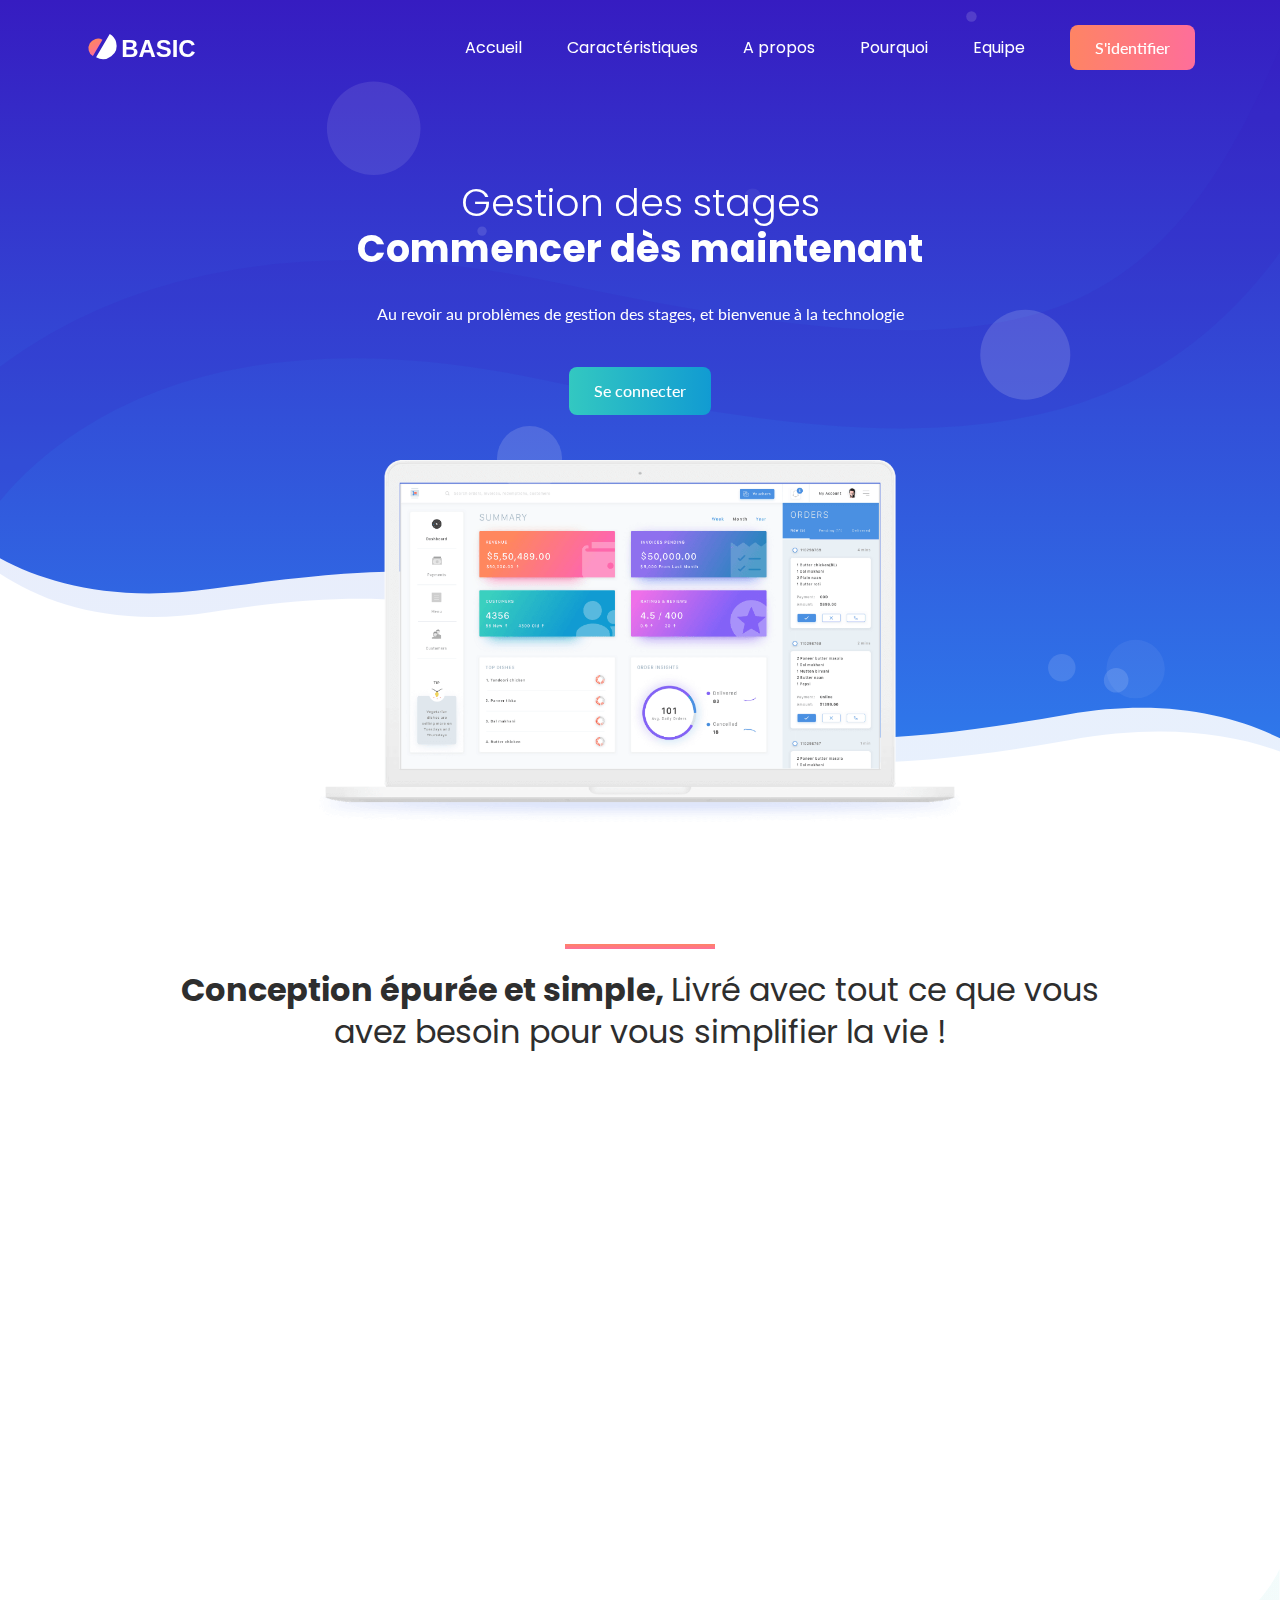
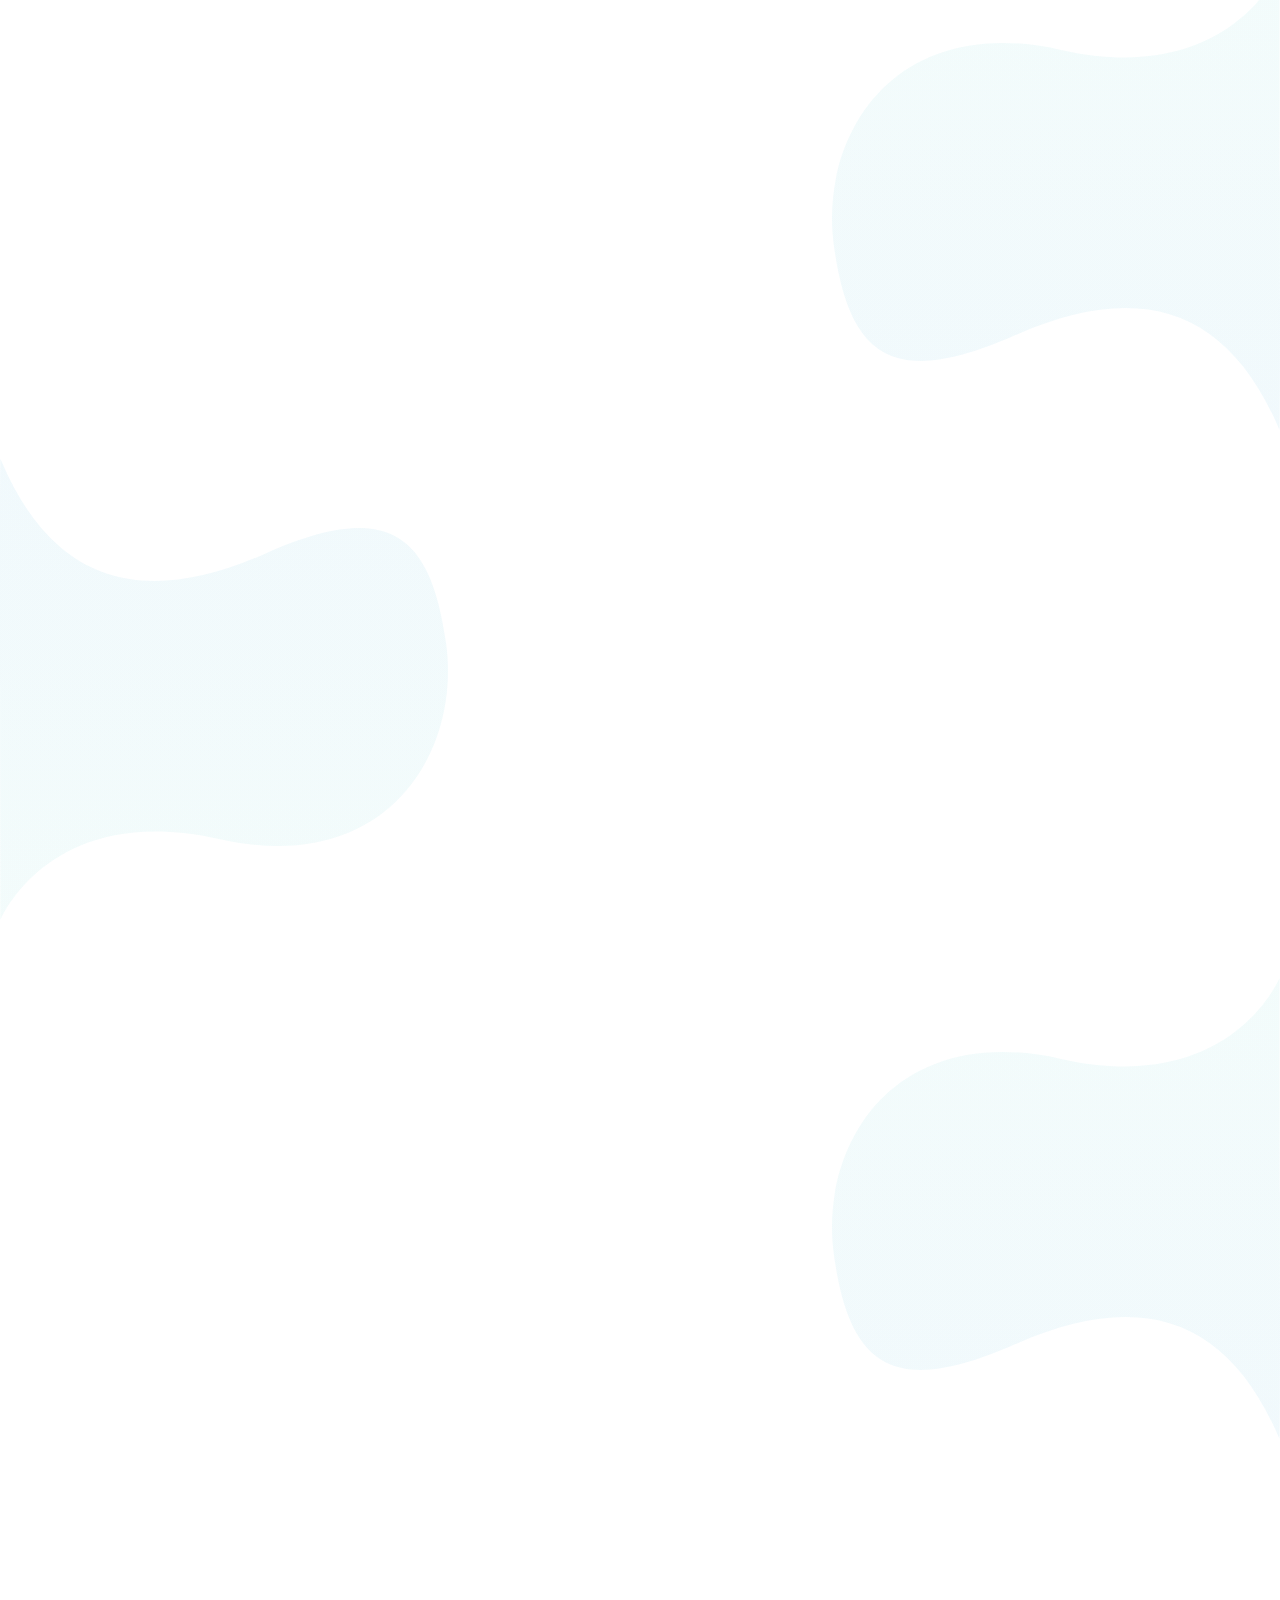
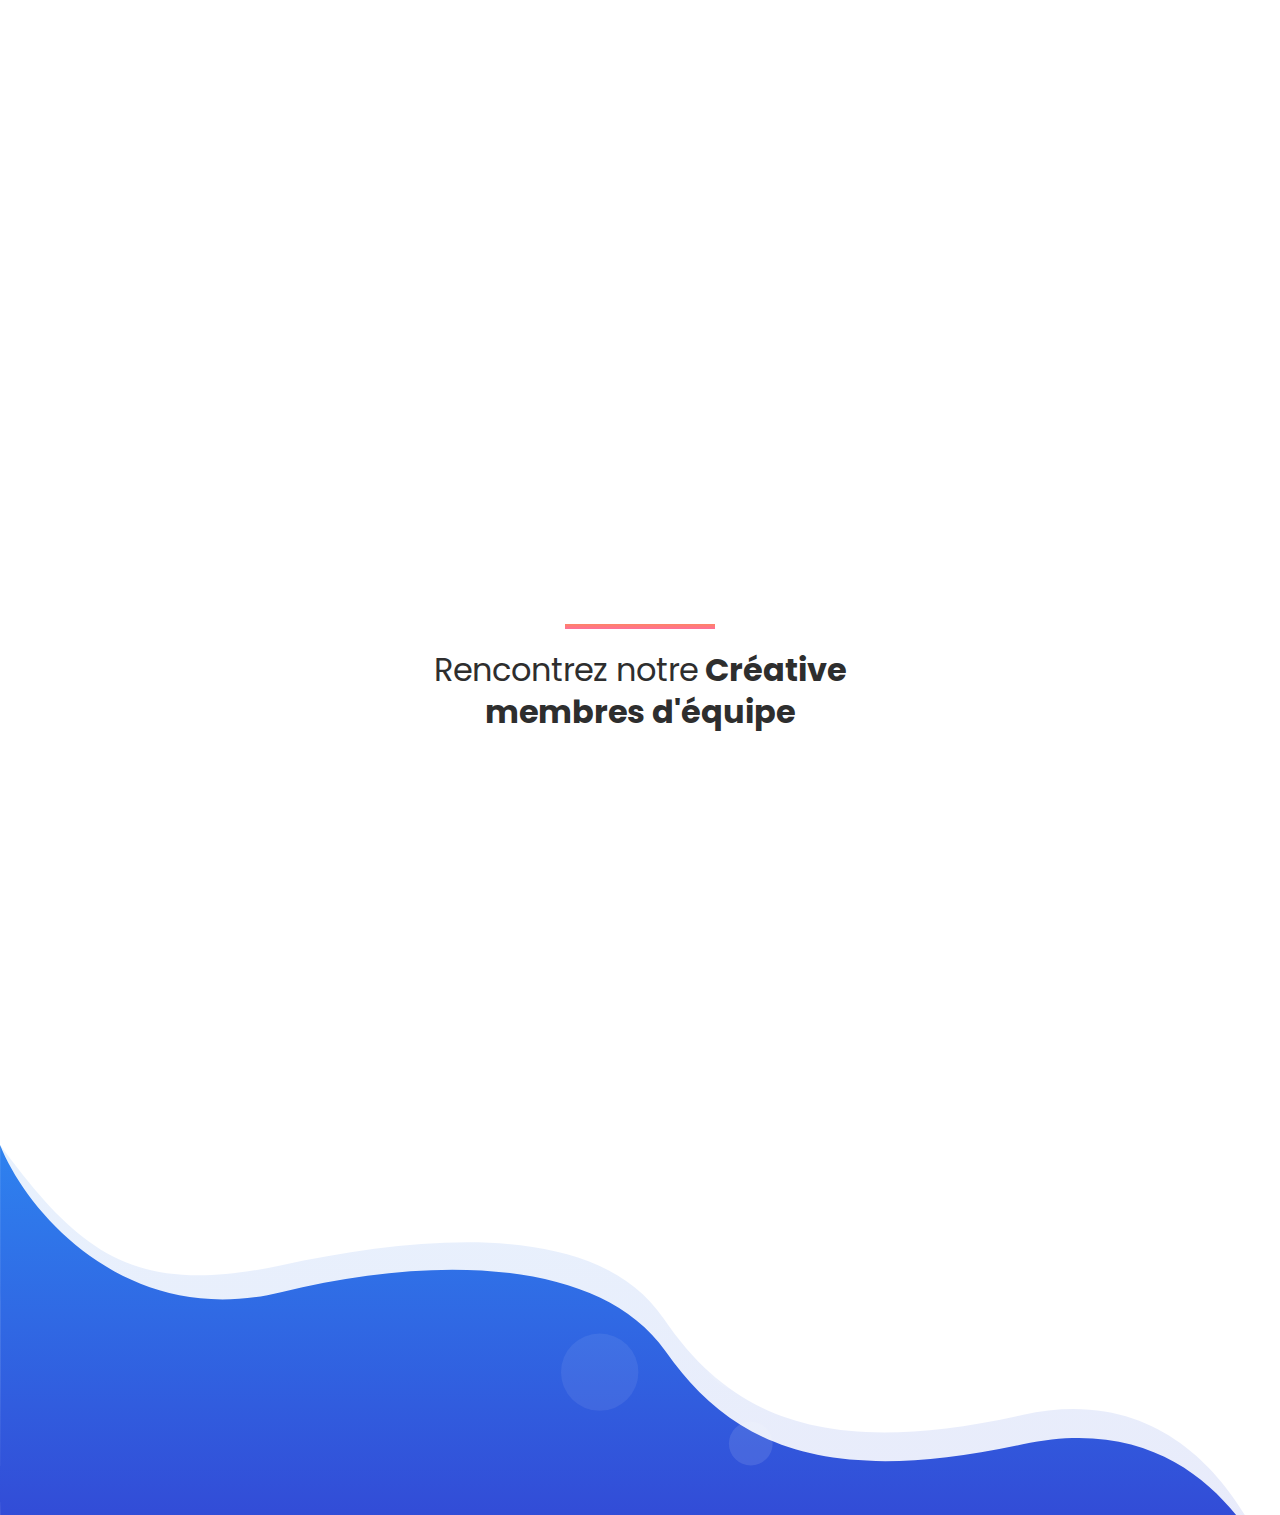
<file: front_end/landing_page/index.html>
<!doctype html>
<html class="no-js" lang="fr">

<head>
    <meta charset="utf-8">
    <meta name="viewport" content="width=device-width, initial-scale=1">
    <link rel="shortcut icon" href="assets/images/favicon.png" type="image/png">
    <title>Gestion Stages</title>

    <!--====== Animate CSS ======-->
    <link rel="stylesheet" href="assets/css/animate.css">

    <!--====== Magnific Popup CSS ======-->
    <link rel="stylesheet" href="assets/css/magnific-popup.css">

    <!--====== Line Icons CSS ======-->
    <link rel="stylesheet" href="assets/css/LineIcons.css">

    <!--====== Font Awesome CSS ======-->
    <link rel="stylesheet" href="assets/css/font-awesome.min.css">

    <!--====== Bootstrap CSS ======-->
    <link rel="stylesheet" href="assets/css/bootstrap.min.css">

    <!--====== Default CSS ======-->
    <link rel="stylesheet" href="assets/css/default.css">

    <!--====== Style CSS ======-->
    <link rel="stylesheet" href="assets/css/style.css">

</head>

<body>
    <!--====== HEADER PART START ======-->

    <header class="header-area">
        <div class="navbar-area">
            <div class="container">
                <div class="row">
                    <div class="col-lg-12">
                        <nav class="navbar navbar-expand-lg">
                            <a class="navbar-brand" href="index.html">
                                <img src="assets/images/logo.svg" alt="Logo">
                            </a>
                            <button class="navbar-toggler" type="button" data-toggle="collapse"
                                data-target="#navbarSupportedContent" aria-controls="navbarSupportedContent"
                                aria-expanded="false" aria-label="Toggle navigation">
                                <span class="toggler-icon"></span>
                                <span class="toggler-icon"></span>
                                <span class="toggler-icon"></span>
                            </button>

                            <div class="collapse navbar-collapse sub-menu-bar" id="navbarSupportedContent">
                                <ul id="nav" class="navbar-nav ml-auto">
                                    <li class="nav-item active">
                                        <a class="page-scroll" href="#home">Accueil</a>
                                    </li>
                                    <li class="nav-item">
                                        <a class="page-scroll" href="#features">Caractéristiques</a>
                                    </li>
                                    <li class="nav-item">
                                        <a class="page-scroll" href="#about">A propos</a>
                                    </li>
                                    <li class="nav-item">
                                        <a class="page-scroll" href="#facts">Pourquoi</a>
                                    </li>
                                    <li class="nav-item">
                                        <a class="page-scroll" href="#team">Equipe</a>
                                    </li>
                                </ul>
                            </div> <!-- navbar collapse -->

                            <div class="navbar-btn d-none d-sm-inline-block">
                                <a class="main-btn" data-scroll-nav="0" href="#pricing">S'identifier</a>
                            </div>
                        </nav> <!-- navbar -->
                    </div>
                </div> <!-- row -->
            </div> <!-- container -->
        </div> <!-- navbar area -->

        <div id="home" class="header-hero bg_cover" style="background-image: url(assets/images/banner-bg.svg)">
            <div class="container">
                <div class="row justify-content-center">
                    <div class="col-lg-8">
                        <div class="header-hero-content text-center">
                            <h3 class="header-sub-title wow fadeInUp" data-wow-duration="1.3s" data-wow-delay="0.2s">
                                Gestion des stages</h3>
                            <h2 class="header-title wow fadeInUp" data-wow-duration="1.3s" data-wow-delay="0.5s">
                                Commencer dès maintenant</h2>
                            <p class="text wow fadeInUp" data-wow-duration="1.3s" data-wow-delay="0.8s">
                                Au revoir au problèmes de gestion des stages, et bienvenue à la technologie
                            </p>
                            <a href="#" class="main-btn wow fadeInUp" data-wow-duration="1.3s" data-wow-delay="1.1s">
                                Se connecter
                            </a>
                        </div> <!-- header hero content -->
                    </div>
                </div> <!-- row -->
                <div class="row">
                    <div class="col-lg-12">
                        <div class="header-hero-image text-center wow fadeIn" data-wow-duration="1.3s"
                            data-wow-delay="1.4s">
                            <img src="assets/images/header-hero.png" alt="hero">
                        </div> <!-- header hero image -->
                    </div>
                </div> <!-- row -->
            </div> <!-- container -->
            <div id="particles-1" class="particles"></div>
        </div> <!-- header hero -->
    </header>

    <!--====== HEADER PART ENDS ======-->

    <!--====== SERVICES PART START ======-->

    <section id="features" class="services-area pt-120">
        <div class="container">
            <div class="row justify-content-center">
                <div class="col-lg-10">
                    <div class="section-title text-center pb-40">
                        <div class="line m-auto"></div>
                        <h3 class="title">Conception épurée et simple, <span>
                                Livré avec tout ce que vous avez besoin pour vous simplifier la vie !
                            </span></h3>
                    </div> <!-- section title -->
                </div>
            </div> <!-- row -->
            <div class="row justify-content-center">
                <div class="col-lg-4 col-md-7 col-sm-8">
                    <div class="single-services text-center mt-30 wow fadeIn" data-wow-duration="1s"
                        data-wow-delay="0.2s">
                        <div class="services-icon">
                            <img class="shape" src="assets/images/services-shape.svg" alt="shape">
                            <img class="shape-1" src="assets/images/services-shape-1.svg" alt="shape">
                            <i class="lni-baloon"></i>
                        </div>
                        <div class="services-content mt-30">
                            <h4 class="services-title"><a href="#">Clean</a></h4>
                            <p class="text">Lorem ipsum dolor sit amet,consetetur sadipscing elitr, seddiam nonu eirmod
                                tempor invidunt labore.</p>
                            <a class="more" href="#">Learn More <i class="lni-chevron-right"></i></a>
                        </div>
                    </div> <!-- single services -->
                </div>
                <div class="col-lg-4 col-md-7 col-sm-8">
                    <div class="single-services text-center mt-30 wow fadeIn" data-wow-duration="1s"
                        data-wow-delay="0.5s">
                        <div class="services-icon">
                            <img class="shape" src="assets/images/services-shape.svg" alt="shape">
                            <img class="shape-1" src="assets/images/services-shape-2.svg" alt="shape">
                            <i class="lni-cog"></i>
                        </div>
                        <div class="services-content mt-30">
                            <h4 class="services-title"><a href="#">Robust</a></h4>
                            <p class="text">Lorem ipsum dolor sit amet,consetetur sadipscing elitr, seddiam nonu eirmod
                                tempor invidunt labore.</p>
                            <a class="more" href="#">Learn More <i class="lni-chevron-right"></i></a>
                        </div>
                    </div> <!-- single services -->
                </div>
                <div class="col-lg-4 col-md-7 col-sm-8">
                    <div class="single-services text-center mt-30 wow fadeIn" data-wow-duration="1s"
                        data-wow-delay="0.8s">
                        <div class="services-icon">
                            <img class="shape" src="assets/images/services-shape.svg" alt="shape">
                            <img class="shape-1" src="assets/images/services-shape-3.svg" alt="shape">
                            <i class="lni-bolt-alt"></i>
                        </div>
                        <div class="services-content mt-30">
                            <h4 class="services-title"><a href="#">Powerful</a></h4>
                            <p class="text">Lorem ipsum dolor sit amet,consetetur sadipscing elitr, seddiam nonu eirmod
                                tempor invidunt labore.</p>
                            <a class="more" href="#">Learn More <i class="lni-chevron-right"></i></a>
                        </div>
                    </div> <!-- single services -->
                </div>
            </div> <!-- row -->
        </div> <!-- container -->
    </section>

    <!--====== SERVICES PART ENDS ======-->

    <!--====== ABOUT PART START ======-->

    <section id="about" class="about-area pt-70">
        <div class="container">
            <div class="row">
                <div class="col-lg-6">
                    <div class="about-content mt-50 wow fadeInLeftBig" data-wow-duration="1s" data-wow-delay="0.5s">
                        <div class="section-title">
                            <div class="line"></div>
                            <h3 class="title">Quick & Easy <span>to Use Bootstrap Template</span></h3>
                        </div> <!-- section title -->
                        <p class="text">Lorem ipsum dolor sit amet, consetetur sadipscing elitr, seiam nonumy eirmod
                            tempor invidunt ut labore et dolore magna aliquyam erat, sed diam voluptua. At vero eos et
                            accusam et justo duo dolores et ea rebum. Stet clita kasd gubergren, no sea takimata sanctus
                            est Lorem ipsum dolor sit amet. Lorem ipsum dolor sit amet, consetetur sadipscing.</p>
                        <a href="#" class="main-btn">Try it Free</a>
                    </div> <!-- about content -->
                </div>
                <div class="col-lg-6">
                    <div class="about-image text-center mt-50 wow fadeInRightBig" data-wow-duration="1s"
                        data-wow-delay="0.5s">
                        <img src="assets/images/about1.svg" alt="about">
                    </div> <!-- about image -->
                </div>
            </div> <!-- row -->
        </div> <!-- container -->
        <div class="about-shape-1">
            <img src="assets/images/about-shape-1.svg" alt="shape">
        </div>
    </section>

    <!--====== ABOUT PART ENDS ======-->

    <!--====== ABOUT PART START ======-->

    <section class="about-area pt-70">
        <div class="about-shape-2">
            <img src="assets/images/about-shape-2.svg" alt="shape">
        </div>
        <div class="container">
            <div class="row">
                <div class="col-lg-6 order-lg-last">
                    <div class="about-content mt-50 wow fadeInLeftBig" data-wow-duration="1s" data-wow-delay="0.5s">
                        <div class="section-title">
                            <div class="line"></div>
                            <h3 class="title">Modern design <span> with Essential Features</span></h3>
                        </div> <!-- section title -->
                        <p class="text">Lorem ipsum dolor sit amet, consetetur sadipscing elitr, seiam nonumy eirmod
                            tempor invidunt ut labore et dolore magna aliquyam erat, sed diam voluptua. At vero eos et
                            accusam et justo duo dolores et ea rebum. Stet clita kasd gubergren, no sea takimata sanctus
                            est Lorem ipsum dolor sit amet. Lorem ipsum dolor sit amet, consetetur sadipscing.</p>
                        <a href="#" class="main-btn">Try it Free</a>
                    </div> <!-- about content -->
                </div>
                <div class="col-lg-6 order-lg-first">
                    <div class="about-image text-center mt-50 wow fadeInRightBig" data-wow-duration="1s"
                        data-wow-delay="0.5s">
                        <img src="assets/images/about2.svg" alt="about">
                    </div> <!-- about image -->
                </div>
            </div> <!-- row -->
        </div> <!-- container -->
    </section>


    <!--====== ABOUT PART START ======-->

    <section class="about-area pt-70">
        <div class="container">
            <div class="row">
                <div class="col-lg-6">
                    <div class="about-content mt-50 wow fadeInLeftBig" data-wow-duration="1s" data-wow-delay="0.5s">
                        <div class="section-title">
                            <div class="line"></div>
                            <h3 class="title"><span>Crafted for</span> SaaS, App and Software Landing Page</h3>
                        </div> <!-- section title -->
                        <p class="text">Lorem ipsum dolor sit amet, consetetur sadipscing elitr, seiam nonumy eirmod
                            tempor invidunt ut labore et dolore magna aliquyam erat, sed diam voluptua. At vero eos et
                            accusam et justo duo dolores et ea rebum. Stet clita kasd gubergren, no sea takimata sanctus
                            est Lorem ipsum dolor sit amet. Lorem ipsum dolor sit amet, consetetur sadipscing.</p>
                        <a href="#" class="main-btn">Try it Free</a>
                    </div> <!-- about content -->
                </div>
                <div class="col-lg-6">
                    <div class="about-image text-center mt-50 wow fadeInRightBig" data-wow-duration="1s"
                        data-wow-delay="0.5s">
                        <img src="assets/images/about3.svg" alt="about">
                    </div> <!-- about image -->
                </div>
            </div> <!-- row -->
        </div> <!-- container -->
        <div class="about-shape-1">
            <img src="assets/images/about-shape-1.svg" alt="shape">
        </div>
    </section>

    <!--====== ABOUT PART ENDS ======-->


    <!--====== ABOUT PART ENDS ======-->

    <!--====== VIDEO COUNTER PART START ======-->

    <section id="facts" class="video-counter pt-70">
        <div class="container">
            <div class="row">
                <div class="col-lg-6">
                    <div class="video-content mt-50 wow fadeIn" data-wow-duration="1s" data-wow-delay="0.5s">
                        <img class="dots" src="assets/images/dots.svg" alt="dots">
                        <div class="video-wrapper">
                            <div class="video-image">
                                <img src="assets/images/video.png" alt="video">
                            </div>
                            <div class="video-icon">
                                <a href="https://www.youtube.com/watch?v=r44RKWyfcFw" class="video-popup"><i
                                        class="lni-play"></i></a>
                            </div>
                        </div> <!-- video wrapper -->
                    </div> <!-- video content -->
                </div>
                <div class="col-lg-6">
                    <div class="counter-wrapper mt-50 wow fadeIn" data-wow-duration="1s" data-wow-delay="0.8s">
                        <div class="counter-content">
                            <div class="section-title">
                                <div class="line"></div>
                                <h3 class="title">Cool facts <span> this about app</span></h3>
                            </div> <!-- section title -->
                            <p class="text">Lorem ipsum dolor sit amet, consetetur sadipscing elitr, seiam nonumy eirmod
                                tempor invidunt ut labore et dolore magna aliquyam erat, sed diam voluptua.</p>
                        </div> <!-- counter content -->
                        <div class="row no-gutters">
                            <div class="col-4">
                                <div
                                    class="single-counter counter-color-1 d-flex align-items-center justify-content-center">
                                    <div class="counter-items text-center">
                                        <span class="count"><span class="counter">125</span>K</span>
                                        <p class="text">Downloads</p>
                                    </div>
                                </div> <!-- single counter -->
                            </div>
                            <div class="col-4">
                                <div
                                    class="single-counter counter-color-2 d-flex align-items-center justify-content-center">
                                    <div class="counter-items text-center">
                                        <span class="count"><span class="counter">87</span>K</span>
                                        <p class="text">Active Users</p>
                                    </div>
                                </div> <!-- single counter -->
                            </div>
                            <div class="col-4">
                                <div
                                    class="single-counter counter-color-3 d-flex align-items-center justify-content-center">
                                    <div class="counter-items text-center">
                                        <span class="count"><span class="counter">4.8</span></span>
                                        <p class="text">User Rating</p>
                                    </div>
                                </div> <!-- single counter -->
                            </div>
                        </div> <!-- row -->
                    </div> <!-- counter wrapper -->
                </div>
            </div> <!-- row -->
        </div> <!-- container -->
    </section>

    <!--====== VIDEO COUNTER PART ENDS ======-->

    <!--====== TEAM PART START ======-->

    <section id="team" class="team-area pt-120">
        <div class="container">
            <div class="row justify-content-center">
                <div class="col-lg-5">
                    <div class="section-title text-center pb-30">
                        <div class="line m-auto"></div>
                        <h3 class="title"><span>Rencontrez notre</span> Créative membres d'équipe</h3>
                    </div> <!-- section title -->
                </div>
            </div> <!-- row -->
            <div class="row justify-content-center">
                <div class="col-lg-3 col-md-7 col-sm-8">
                    <div class="single-team text-center mt-30 wow fadeIn" data-wow-duration="1s" data-wow-delay="0.2s">
                        <div class="team-image">
                            <img src="assets/images/team-1.png" alt="Team">
                            <div class="social">
                                <ul>
                                    <li><a href="#"><i class="lni-facebook-filled"></i></a></li>
                                    <li><a href="#"><i class="lni-twitter-filled"></i></a></li>
                                    <li><a href="#"><i class="lni-instagram-filled"></i></a></li>
                                    <li><a href="#"><i class="lni-linkedin-original"></i></a></li>
                                </ul>
                            </div>
                        </div>
                        <div class="team-content">
                            <h5 class="holder-name"><a href="#">Omar Defaoui</a></h5>
                            <p class="text">Développeur</p>
                            <br>
                        </div>
                    </div> <!-- single team -->
                </div>
                <div class="col-lg-3 col-md-7 col-sm-8">
                    <div class="single-team text-center mt-30 wow fadeIn" data-wow-duration="1s" data-wow-delay="0.5s">
                        <div class="team-image">
                            <img src="assets/images/team-2.png" alt="Team">
                            <div class="social">
                                <ul>
                                    <li><a href="#"><i class="lni-facebook-filled"></i></a></li>
                                    <li><a href="#"><i class="lni-twitter-filled"></i></a></li>
                                    <li><a href="#"><i class="lni-instagram-filled"></i></a></li>
                                    <li><a href="#"><i class="lni-linkedin-original"></i></a></li>
                                </ul>
                            </div>
                        </div>
                        <div class="team-content">
                            <h5 class="holder-name"><a href="#">Haytam Barik</a></h5>
                            <p class="text">Développeur</p>
                            <br>
                        </div>
                    </div> <!-- single team -->
                </div>
                <div class="col-lg-3 col-md-7 col-sm-8">
                    <div class="single-team text-center mt-30 wow fadeIn" data-wow-duration="1s" data-wow-delay="0.8s">
                        <div class="team-image">
                            <img src="assets/images/team-3.png" alt="Team">
                            <div class="social">
                                <ul>
                                    <li><a href="#"><i class="lni-facebook-filled"></i></a></li>
                                    <li><a href="#"><i class="lni-twitter-filled"></i></a></li>
                                    <li><a href="#"><i class="lni-instagram-filled"></i></a></li>
                                    <li><a href="#"><i class="lni-linkedin-original"></i></a></li>
                                </ul>
                            </div>
                        </div>
                        <div class="team-content">
                            <h5 class="holder-name"><a href="#">Hassan Ayoub<br>Benasser</a></h5>
                            <p class="text">Développeur</p>
                        </div>
                    </div> <!-- single team -->
                </div>
                <div class="col-lg-3 col-md-7 col-sm-8">
                    <div class="single-team text-center mt-30 wow fadeIn" data-wow-duration="1s" data-wow-delay="0.8s">
                        <div class="team-image">
                            <img src="assets/images/team-3.png" alt="Team">
                            <div class="social">
                                <ul>
                                    <li><a href="#"><i class="lni-facebook-filled"></i></a></li>
                                    <li><a href="#"><i class="lni-twitter-filled"></i></a></li>
                                    <li><a href="#"><i class="lni-instagram-filled"></i></a></li>
                                    <li><a href="#"><i class="lni-linkedin-original"></i></a></li>
                                </ul>
                            </div>
                        </div>
                        <div class="team-content">
                            <h5 class="holder-name"><a href="#">Oussama Saad</a></h5>
                            <p class="text">Développeur</p>
                            <br>
                        </div>
                    </div> <!-- single team -->
                </div>
            </div> <!-- row -->
        </div> <!-- container -->
    </section>

    <!--====== TEAM PART ENDS ======-->

    <!--====== FOOTER PART START ======-->

    <footer id="footer" class="footer-area pt-120">
        <div class="container">
            <div class="footer-widget pb-200">
            </div>
        </div>
        <div id="particles-2"></div>
    </footer>

    <!--====== FOOTER PART ENDS ======-->

    <!--====== BACK TOP TOP PART START ======-->

    <a href="#" class="back-to-top"><i class="lni-chevron-up"></i></a>

    <!--====== BACK TOP TOP PART ENDS ======-->

    <!--====== PART ENDS ======-->


    <!--====== Jquery js ======-->
    <script src="assets/js/vendor/jquery-1.12.4.min.js"></script>
    <script src="assets/js/vendor/modernizr-3.7.1.min.js"></script>

    <!--====== Slick js ======-->
    <script src="assets/js/slick.min.js"></script>

    <!--====== Counter Up js ======-->
    <script src="assets/js/waypoints.min.js"></script>
    <script src="assets/js/jquery.counterup.min.js"></script>

    <!--====== Magnific Popup js ======-->
    <script src="assets/js/jquery.magnific-popup.min.js"></script>

    <!--====== Scrolling Nav js ======-->
    <script src="assets/js/jquery.easing.min.js"></script>
    <script src="assets/js/scrolling-nav.js"></script>

    <!--====== wow js ======-->
    <script src="assets/js/wow.min.js"></script>

    <!--====== Particles js ======-->
    <script src="assets/js/particles.min.js"></script>

    <!--====== Main js ======-->
    <script src="assets/js/main.js"></script>

</body>

</html>
</file>
<file: front_end/landing_page/assets/css/default.css>
/* Deafult Margin & Padding */
/*-- Margin Top --*/
.mt-5 {
	margin-top: 5px;
}
.mt-10 {
	margin-top: 10px;
}
.mt-15 {
	margin-top: 15px;
}
.mt-20 {
	margin-top: 20px;
}
.mt-25 {
	margin-top: 25px;
}
.mt-30 {
	margin-top: 30px;
}
.mt-35 {
	margin-top: 35px;
}
.mt-40 {
	margin-top: 40px;
}
.mt-45 {
	margin-top: 45px;
}
.mt-50 {
	margin-top: 50px;
}
.mt-55 {
	margin-top: 55px;
}
.mt-60 {
	margin-top: 60px;
}
.mt-65 {
	margin-top: 65px;
}
.mt-70 {
	margin-top: 70px;
}
.mt-75 {
	margin-top: 75px;
}
.mt-80 {
	margin-top: 80px;
}
.mt-85 {
	margin-top: 85px;
}
.mt-90 {
	margin-top: 90px;
}
.mt-95 {
	margin-top: 95px;
}
.mt-100 {
	margin-top: 100px;
}
.mt-105 {
	margin-top: 105px;
}
.mt-110 {
	margin-top: 110px;
}
.mt-115 {
	margin-top: 115px;
}
.mt-120 {
	margin-top: 120px;
}
.mt-125 {
	margin-top: 125px;
}
.mt-130 {
	margin-top: 130px;
}
.mt-135 {
	margin-top: 135px;
}
.mt-140 {
	margin-top: 140px;
}
.mt-145 {
	margin-top: 145px;
}
.mt-150 {
	margin-top: 150px;
}
.mt-155 {
	margin-top: 155px;
}
.mt-160 {
	margin-top: 160px;
}
.mt-165 {
	margin-top: 165px;
}
.mt-170 {
	margin-top: 170px;
}
.mt-175 {
	margin-top: 175px;
}
.mt-180 {
	margin-top: 180px;
}
.mt-185 {
	margin-top: 185px;
}
.mt-190 {
	margin-top: 190px;
}
.mt-195 {
	margin-top: 195px;
}
.mt-200 {
	margin-top: 200px;
}
/*-- Margin Bottom --*/

.mb-5 {
	margin-bottom: 5px;
}
.mb-10 {
	margin-bottom: 10px;
}
.mb-15 {
	margin-bottom: 15px;
}
.mb-20 {
	margin-bottom: 20px;
}
.mb-25 {
	margin-bottom: 25px;
}
.mb-30 {
	margin-bottom: 30px;
}
.mb-35 {
	margin-bottom: 35px;
}
.mb-40 {
	margin-bottom: 40px;
}
.mb-45 {
	margin-bottom: 45px;
}
.mb-50 {
	margin-bottom: 50px;
}
.mb-55 {
	margin-bottom: 55px;
}
.mb-60 {
	margin-bottom: 60px;
}
.mb-65 {
	margin-bottom: 65px;
}
.mb-70 {
	margin-bottom: 70px;
}
.mb-75 {
	margin-bottom: 75px;
}
.mb-80 {
	margin-bottom: 80px;
}
.mb-85 {
	margin-bottom: 85px;
}
.mb-90 {
	margin-bottom: 90px;
}
.mb-95 {
	margin-bottom: 95px;
}
.mb-100 {
	margin-bottom: 100px;
}
.mb-105 {
	margin-bottom: 105px;
}
.mb-110 {
	margin-bottom: 110px;
}
.mb-115 {
	margin-bottom: 115px;
}
.mb-120 {
	margin-bottom: 120px;
}
.mb-125 {
	margin-bottom: 125px;
}
.mb-130 {
	margin-bottom: 130px;
}
.mb-135 {
	margin-bottom: 135px;
}
.mb-140 {
	margin-bottom: 140px;
}
.mb-145 {
	margin-bottom: 145px;
}
.mb-150 {
	margin-bottom: 150px;
}
.mb-155 {
	margin-bottom: 155px;
}
.mb-160 {
	margin-bottom: 160px;
}
.mb-165 {
	margin-bottom: 165px;
}
.mb-170 {
	margin-bottom: 170px;
}
.mb-175 {
	margin-bottom: 175px;
}
.mb-180 {
	margin-bottom: 180px;
}
.mb-185 {
	margin-bottom: 185px;
}
.mb-190 {
	margin-bottom: 190px;
}
.mb-195 {
	margin-bottom: 195px;
}
.mb-200 {
	margin-bottom: 200px;
}
/*-- margin left --*/
.ml-5 {
	margin-left: 5px;
}
.ml-10 {
	margin-left: 10px;
}
.ml-15 {
	margin-left: 15px;
}
.ml-20 {
	margin-left: 20px;
}
.ml-25 {
	margin-left: 25px;
}
.ml-30 {
	margin-left: 30px;
}
.ml-35 {
	margin-left: 35px;
}
.ml-40 {
	margin-left: 40px;
}
.ml-45 {
	margin-left: 45px;
}
.ml-50 {
	margin-left: 50px;
}
.ml-55 {
	margin-left: 55px;
}
.ml-60 {
	margin-left: 60px;
}
.ml-65 {
	margin-left: 65px;
}
.ml-70 {
	margin-left: 70px;
}
.ml-75 {
	margin-left: 75px;
}
.ml-80 {
	margin-left: 80px;
}
.ml-85 {
	margin-left: 85px;
}
.ml-90 {
	margin-left: 90px;
}
.ml-95 {
	margin-left: 95px;
}
.ml-100 {
	margin-left: 100px;
}
.ml-105 {
	margin-left: 105px;
}
.ml-110 {
	margin-left: 110px;
}
.ml-115 {
	margin-left: 115px;
}
.ml-120 {
	margin-left: 120px;
}
.ml-125 {
	margin-left: 125px;
}
.ml-130 {
	margin-left: 130px;
}
.ml-135 {
	margin-left: 135px;
}
.ml-140 {
	margin-left: 140px;
}
.ml-145 {
	margin-left: 145px;
}
.ml-150 {
	margin-left: 150px;
}
.ml-155 {
	margin-left: 155px;
}
.ml-160 {
	margin-left: 160px;
}
.ml-165 {
	margin-left: 165px;
}
.ml-170 {
	margin-left: 170px;
}
.ml-175 {
	margin-left: 175px;
}
.ml-180 {
	margin-left: 180px;
}
.ml-185 {
	margin-left: 185px;
}
.ml-190 {
	margin-left: 190px;
}
.ml-195 {
	margin-left: 195px;
}
.ml-200 {
	margin-left: 200px;
}
/*-- margin right --*/
.mr-5 {
	margin-right: 5px;
}
.mr-10 {
	margin-right: 10px;
}
.mr-15 {
	margin-right: 15px;
}
.mr-20 {
	margin-right: 20px;
}
.mr-25 {
	margin-right: 25px;
}
.mr-30 {
	margin-right: 30px;
}
.mr-35 {
	margin-right: 35px;
}
.mr-40 {
	margin-right: 40px;
}
.mr-45 {
	margin-right: 45px;
}
.mr-50 {
	margin-right: 50px;
}
.mr-55 {
	margin-right: 55px;
}
.mr-60 {
	margin-right: 60px;
}
.mr-65 {
	margin-right: 65px;
}
.mr-70 {
	margin-right: 70px;
}
.mr-75 {
	margin-right: 75px;
}
.mr-80 {
	margin-right: 80px;
}
.mr-85 {
	margin-right: 85px;
}
.mr-90 {
	margin-right: 90px;
}
.mr-95 {
	margin-right: 95px;
}
.mr-100 {
	margin-right: 100px;
}
.mr-105 {
	margin-right: 105px;
}
.mr-110 {
	margin-right: 110px;
}
.mr-115 {
	margin-right: 115px;
}
.mr-120 {
	margin-right: 120px;
}
.mr-125 {
	margin-right: 125px;
}
.mr-130 {
	margin-right: 130px;
}
.mr-135 {
	margin-right: 135px;
}
.mr-140 {
	margin-right: 140px;
}
.mr-145 {
	margin-right: 145px;
}
.mr-150 {
	margin-right: 150px;
}
.mr-155 {
	margin-right: 155px;
}
.mr-160 {
	margin-right: 160px;
}
.mr-165 {
	margin-right: 165px;
}
.mr-170 {
	margin-right: 170px;
}
.mr-175 {
	margin-right: 175px;
}
.mr-180 {
	margin-right: 180px;
}
.mr-185 {
	margin-right: 185px;
}
.mr-190 {
	margin-right: 190px;
}
.mr-195 {
	margin-right: 195px;
}
.mr-200 {
	margin-right: 200px;
}


/*-- Padding Top --*/

.pt-5 {
	padding-top: 5px;
}
.pt-10 {
	padding-top: 10px;
}
.pt-15 {
	padding-top: 15px;
}
.pt-20 {
	padding-top: 20px;
}
.pt-25 {
	padding-top: 25px;
}
.pt-30 {
	padding-top: 30px;
}
.pt-35 {
	padding-top: 35px;
}
.pt-40 {
	padding-top: 40px;
}
.pt-45 {
	padding-top: 45px;
}
.pt-50 {
	padding-top: 50px;
}
.pt-55 {
	padding-top: 55px;
}
.pt-60 {
	padding-top: 60px;
}
.pt-65 {
	padding-top: 65px;
}
.pt-70 {
	padding-top: 70px;
}
.pt-75 {
	padding-top: 75px;
}
.pt-80 {
	padding-top: 80px;
}
.pt-85 {
	padding-top: 85px;
}
.pt-90 {
	padding-top: 90px;
}
.pt-95 {
	padding-top: 95px;
}
.pt-100 {
	padding-top: 100px;
}
.pt-105 {
	padding-top: 105px;
}
.pt-110 {
	padding-top: 110px;
}
.pt-115 {
	padding-top: 115px;
}
.pt-120 {
	padding-top: 120px;
}
.pt-125 {
	padding-top: 125px;
}
.pt-130 {
	padding-top: 130px;
}
.pt-135 {
	padding-top: 135px;
}
.pt-140 {
	padding-top: 140px;
}
.pt-145 {
	padding-top: 145px;
}
.pt-150 {
	padding-top: 150px;
}
.pt-155 {
	padding-top: 155px;
}
.pt-160 {
	padding-top: 160px;
}
.pt-165 {
	padding-top: 165px;
}
.pt-170 {
	padding-top: 170px;
}
.pt-175 {
	padding-top: 175px;
}
.pt-180 {
	padding-top: 180px;
}
.pt-185 {
	padding-top: 185px;
}
.pt-190 {
	padding-top: 190px;
}
.pt-195 {
	padding-top: 195px;
}
.pt-200 {
	padding-top: 200px;
}
/*-- Padding Bottom --*/

.pb-5 {
	padding-bottom: 5px;
}
.pb-10 {
	padding-bottom: 10px;
}
.pb-15 {
	padding-bottom: 15px;
}
.pb-20 {
	padding-bottom: 20px;
}
.pb-25 {
	padding-bottom: 25px;
}
.pb-30 {
	padding-bottom: 30px;
}
.pb-35 {
	padding-bottom: 35px;
}
.pb-40 {
	padding-bottom: 40px;
}
.pb-45 {
	padding-bottom: 45px;
}
.pb-50 {
	padding-bottom: 50px;
}
.pb-55 {
	padding-bottom: 55px;
}
.pb-60 {
	padding-bottom: 60px;
}
.pb-65 {
	padding-bottom: 65px;
}
.pb-70 {
	padding-bottom: 70px;
}
.pb-75 {
	padding-bottom: 75px;
}
.pb-80 {
	padding-bottom: 80px;
}
.pb-85 {
	padding-bottom: 85px;
}
.pb-90 {
	padding-bottom: 90px;
}
.pb-95 {
	padding-bottom: 95px;
}
.pb-100 {
	padding-bottom: 100px;
}
.pb-105 {
	padding-bottom: 105px;
}
.pb-110 {
	padding-bottom: 110px;
}
.pb-115 {
	padding-bottom: 115px;
}
.pb-120 {
	padding-bottom: 120px;
}
.pb-125 {
	padding-bottom: 125px;
}
.pb-130 {
	padding-bottom: 130px;
}
.pb-135 {
	padding-bottom: 135px;
}
.pb-140 {
	padding-bottom: 140px;
}
.pb-145 {
	padding-bottom: 145px;
}
.pb-150 {
	padding-bottom: 150px;
}
.pb-155 {
	padding-bottom: 155px;
}
.pb-160 {
	padding-bottom: 160px;
}
.pb-165 {
	padding-bottom: 165px;
}
.pb-170 {
	padding-bottom: 170px;
}
.pb-175 {
	padding-bottom: 175px;
}
.pb-180 {
	padding-bottom: 180px;
}
.pb-185 {
	padding-bottom: 185px;
}
.pb-190 {
	padding-bottom: 190px;
}
.pb-195 {
	padding-bottom: 195px;
}
.pb-200 {
	padding-bottom: 200px;
}

/*-- Padding left --*/

.pl-0 {
	padding-left: 0px;
}
.pl-5 {
	padding-left: 5px;
}
.pl-10 {
	padding-left: 10px;
}
.pl-15 {
	padding-left: 15px;
}
.pl-20 {
	padding-left: 20px;
}
.pl-25 {
	padding-left: 25px;
}
.pl-30 {
	padding-left: 30px;
}
.pl-35 {
	padding-left: 35px;
}
.pl-40 {
	padding-left: 40px;
}
.pl-45 {
	padding-left: 45px;
}
.pl-50 {
	padding-left: 50px;
}
.pl-55 {
	padding-left: 55px;
}
.pl-60 {
	padding-left: 60px;
}
.pl-65 {
	padding-left: 65px;
}
.pl-70 {
	padding-left: 70px;
}
.pl-75 {
	padding-left: 75px;
}
.pl-80 {
	padding-left: 80px;
}
.pl-85 {
	padding-left: 85px;
}
.pl-90 {
	padding-left: 90px;
}
.pl-100 {
	padding-left: 100px;
}
.pl-105 {
	padding-left: 105px;
}
.pl-110 {
	padding-left: 110px;
}
.pl-115 {
	padding-left: 115px;
}
.pl-120 {
	padding-left: 120px;
}
.pl-125 {
	padding-left: 125px;
}
/*-- Padding right --*/

.pr-0 {
	padding-right: 0px;
}
.pr-5 {
	padding-right: 5px;
}
.pr-10 {
	padding-right: 10px;
}
.pr-15 {
	padding-right: 15px;
}
.pr-20 {
	padding-right: 20px;
}
.pr-25 {
	padding-right: 25px;
}
.pr-30 {
	padding-right: 30px;
}
.pr-35 {
	padding-right: 35px;
}
.pr-40 {
	padding-right: 40px;
}
.pr-45 {
	padding-right: 45px;
}
.pr-50 {
	padding-right: 50px;
}
.pr-55 {
	padding-right: 55px;
}
.pr-60 {
	padding-right: 60px;
}
.pr-65 {
	padding-right: 65px;
}
.pr-70 {
	padding-right: 70px;
}
.pr-75 {
	padding-right: 75px;
}
.pr-80 {
	padding-right: 80px;
}
.pr-85 {
	padding-right: 85px;
}
.pr-90 {
	padding-right: 90px;
}
.pr-95 {
	padding-right: 95px;
}
.pr-100 {
	padding-right: 100px;
}
.pr-105 {
	padding-right: 105px;
}
/* Background Color */

.gray-bg {
	background: #f6f6f6;
}
.white-bg {
	background: #fff;
}
.black-bg {
	background: #222;
}
/* Color */

.white {
	color: #fff;
}
.black {
	color: #222;
}
/* black overlay */

[data-overlay] {
	position: relative;
}
[data-overlay]::before {
	background: #000 none repeat scroll 0 0;
	content: "";
	height: 100%;
	left: 0;
	position: absolute;
	top: 0;
	width: 100%;
	z-index: 1;
}
[data-overlay="3"]::before {
	opacity: 0.3;
}
[data-overlay="4"]::before {
	opacity: 0.4;
}
[data-overlay="5"]::before {
	opacity: 0.5;
}
[data-overlay="6"]::before {
	opacity: 0.6;
}
[data-overlay="7"]::before {
	opacity: 0.7;
}
[data-overlay="8"]::before {
	opacity: 0.8;
}
[data-overlay="9"]::before {
	opacity: 0.9;
}
</file>
<file: front_end/landing_page/assets/css/style.css>
/*-----------------------------------------------------------------------------------

    Template Name: Sass Landing Page,
    Template URI: site.com
    Description: Sass Landing Page,
    Author: Uideck
    Author URI: https://uideck.com/
    Support: https://uideck.com/support/
    Version: 1.0

-----------------------------------------------------------------------------------

    CSS INDEX
    ===================

    01.COMMON 
    02.HEADER
    03.BRAND
    04.SERVICES
    05.ABOUT
    06.VIDEO COUNTER
    07.TEAM
    08.TESTIMONIAL
    09.BLOG
    10.SUBSCRIBE
    11.FOOTER

-----------------------------------------------------------------------------------*/
/*===========================
     01.COMMON css 
===========================*/
@import url("https://fonts.googleapis.com/css?family=Poppins:400,700|Lato:300,400,700&display=swap");
body {
  font-family: "Lato", sans-serif;
  font-weight: normal;
  font-style: normal;
  color: #6A6972;
  overflow-x: hidden; }

* {
  margin: 0;
  padding: 0;
  -webkit-box-sizing: border-box;
  -moz-box-sizing: border-box;
  box-sizing: border-box; }

img {
  max-width: 100%; }

a:focus,
input:focus,
textarea:focus,
button:focus {
  text-decoration: none;
  outline: none; }

a:focus,
a:hover {
  text-decoration: none; }

i,
span,
a {
  display: inline-block; }

audio,
canvas,
iframe,
img,
svg,
video {
  vertical-align: middle; }

h1,
h2,
h3,
h4,
h5,
h6 {
  font-family: "Poppins", sans-serif;
  font-weight: 700;
  color: #2E2E2E;
  margin: 0px; }

h1 {
  font-size: 48px; }

h2 {
  font-size: 36px; }

h3 {
  font-size: 28px; }

h4 {
  font-size: 22px; }

h5 {
  font-size: 18px; }

h6 {
  font-size: 16px; }

ul, ol {
  margin: 0px;
  padding: 0px;
  list-style-type: none; }

p {
  font-size: 16px;
  font-weight: 400;
  line-height: 26px;
  color: #6A6972;
  margin: 0px; }

.bg_cover {
  background-position: center center;
  background-size: cover;
  background-repeat: no-repeat;
  width: 100%;
  height: 100%; }

/*===== All Slick Slide Outline Style =====*/
.slick-slide {
  outline: 0; }

/*===== All Button Style =====*/
.main-btn {
  display: inline-block;
  font-weight: 500;
  text-align: center;
  white-space: nowrap;
  vertical-align: middle;
  -webkit-user-select: none;
  -moz-user-select: none;
  -ms-user-select: none;
  user-select: none;
  padding: 0 25px;
  font-size: 16px;
  line-height: 48px;
  border-radius: 8px;
  border: 0;
  color: #fff;
  cursor: pointer;
  z-index: 5;
  -webkit-transition: all 0.4s ease-out 0s;
  -moz-transition: all 0.4s ease-out 0s;
  -ms-transition: all 0.4s ease-out 0s;
  -o-transition: all 0.4s ease-out 0s;
  transition: all 0.4s ease-out 0s;
  background: -webkit-linear-gradient(left, #33c8c1 0%, #119bd2 50%, #33c8c1 100%);
  background: -o-linear-gradient(left, #33c8c1 0%, #119bd2 50%, #33c8c1 100%);
  background: linear-gradient(to right, #33c8c1 0%, #119bd2 50%, #33c8c1 100%);
  background-size: 200%; }
  .main-btn:hover {
    color: #fff;
    background-position: right center; }

/*===== All SECTION TITLE Style =====*/
.section-title .line {
  background: -webkit-linear-gradient(#fe8464 0%, #fe6e9a 100%);
  background: -o-linear-gradient(#fe8464 0%, #fe6e9a 100%);
  background: linear-gradient(#fe8464 0%, #fe6e9a 100%);
  width: 150px;
  height: 5px;
  margin-bottom: 10px !important; }

.section-title .title {
  font-size: 38px;
  font-weight: 700;
  line-height: 42px; }
  @media (max-width: 767px) {
    .section-title .title {
      font-size: 20px; } }
  @media only screen and (min-width: 576px) and (max-width: 767px) {
    .section-title .title {
      font-size: 30px; } }
  .section-title .title span {
    font-weight: 400;
    display: contents; }

/*===== All Section Title Style =====*/
.section-title .sub-title {
  font-size: 18px;
  font-weight: 400;
  color: #361CC1;
  text-transform: uppercase; }
  @media (max-width: 767px) {
    .section-title .sub-title {
      font-size: 16px; } }

.section-title .title {
  font-size: 32px;
  padding-top: 10px; }
  @media only screen and (min-width: 992px) and (max-width: 1199px) {
    .section-title .title {
      font-size: 30px; } }
  @media (max-width: 767px) {
    .section-title .title {
      font-size: 24px; } }
  .section-title .title span {
    font-weight: 400;
    display: contents; }

/*===== All Slick Slide Outline Style =====*/
.slick-slide {
  outline: 0; }

/*===== All Preloader Style =====*/
.preloader {
  /* Body Overlay */
  position: fixed;
  top: 0;
  left: 0;
  display: table;
  height: 100%;
  width: 100%;
  /* Change Background Color */
  background: #fff;
  z-index: 99999; }
  .preloader .loader {
    display: table-cell;
    vertical-align: middle;
    text-align: center; }
    .preloader .loader .ytp-spinner {
      position: absolute;
      left: 50%;
      top: 50%;
      width: 64px;
      margin-left: -32px;
      z-index: 18;
      pointer-events: none; }
      .preloader .loader .ytp-spinner .ytp-spinner-container {
        pointer-events: none;
        position: absolute;
        width: 100%;
        padding-bottom: 100%;
        top: 50%;
        left: 50%;
        margin-top: -50%;
        margin-left: -50%;
        -webkit-animation: ytp-spinner-linspin 1568.23529647ms linear infinite;
        -moz-animation: ytp-spinner-linspin 1568.23529647ms linear infinite;
        -o-animation: ytp-spinner-linspin 1568.23529647ms linear infinite;
        animation: ytp-spinner-linspin 1568.23529647ms linear infinite; }
        .preloader .loader .ytp-spinner .ytp-spinner-container .ytp-spinner-rotator {
          position: absolute;
          width: 100%;
          height: 100%;
          -webkit-animation: ytp-spinner-easespin 5332ms cubic-bezier(0.4, 0, 0.2, 1) infinite both;
          -moz-animation: ytp-spinner-easespin 5332ms cubic-bezier(0.4, 0, 0.2, 1) infinite both;
          -o-animation: ytp-spinner-easespin 5332ms cubic-bezier(0.4, 0, 0.2, 1) infinite both;
          animation: ytp-spinner-easespin 5332ms cubic-bezier(0.4, 0, 0.2, 1) infinite both; }
          .preloader .loader .ytp-spinner .ytp-spinner-container .ytp-spinner-rotator .ytp-spinner-left {
            position: absolute;
            top: 0;
            left: 0;
            bottom: 0;
            overflow: hidden;
            right: 50%; }
          .preloader .loader .ytp-spinner .ytp-spinner-container .ytp-spinner-rotator .ytp-spinner-right {
            position: absolute;
            top: 0;
            right: 0;
            bottom: 0;
            overflow: hidden;
            left: 50%; }
    .preloader .loader .ytp-spinner-circle {
      box-sizing: border-box;
      position: absolute;
      width: 200%;
      height: 100%;
      border-style: solid;
      /* Spinner Color */
      border-color: #361CC1 #361CC1 #E1E1E1;
      border-radius: 50%;
      border-width: 6px; }
    .preloader .loader .ytp-spinner-left .ytp-spinner-circle {
      left: 0;
      right: -100%;
      border-right-color: #E1E1E1;
      -webkit-animation: ytp-spinner-left-spin 1333ms cubic-bezier(0.4, 0, 0.2, 1) infinite both;
      -moz-animation: ytp-spinner-left-spin 1333ms cubic-bezier(0.4, 0, 0.2, 1) infinite both;
      -o-animation: ytp-spinner-left-spin 1333ms cubic-bezier(0.4, 0, 0.2, 1) infinite both;
      animation: ytp-spinner-left-spin 1333ms cubic-bezier(0.4, 0, 0.2, 1) infinite both; }
    .preloader .loader .ytp-spinner-right .ytp-spinner-circle {
      left: -100%;
      right: 0;
      border-left-color: #E1E1E1;
      -webkit-animation: ytp-right-spin 1333ms cubic-bezier(0.4, 0, 0.2, 1) infinite both;
      -moz-animation: ytp-right-spin 1333ms cubic-bezier(0.4, 0, 0.2, 1) infinite both;
      -o-animation: ytp-right-spin 1333ms cubic-bezier(0.4, 0, 0.2, 1) infinite both;
      animation: ytp-right-spin 1333ms cubic-bezier(0.4, 0, 0.2, 1) infinite both; }

/* Preloader Animations */
@-webkit-keyframes ytp-spinner-linspin {
  to {
    -webkit-transform: rotate(360deg);
    -moz-transform: rotate(360deg);
    -ms-transform: rotate(360deg);
    -o-transform: rotate(360deg);
    transform: rotate(360deg); } }

@keyframes ytp-spinner-linspin {
  to {
    -webkit-transform: rotate(360deg);
    -moz-transform: rotate(360deg);
    -ms-transform: rotate(360deg);
    -o-transform: rotate(360deg);
    transform: rotate(360deg); } }

@-webkit-keyframes ytp-spinner-easespin {
  12.5% {
    -webkit-transform: rotate(135deg);
    -moz-transform: rotate(135deg);
    -ms-transform: rotate(135deg);
    -o-transform: rotate(135deg);
    transform: rotate(135deg); }
  25% {
    -webkit-transform: rotate(270deg);
    -moz-transform: rotate(270deg);
    -ms-transform: rotate(270deg);
    -o-transform: rotate(270deg);
    transform: rotate(270deg); }
  37.5% {
    -webkit-transform: rotate(405deg);
    -moz-transform: rotate(405deg);
    -ms-transform: rotate(405deg);
    -o-transform: rotate(405deg);
    transform: rotate(405deg); }
  50% {
    -webkit-transform: rotate(540deg);
    -moz-transform: rotate(540deg);
    -ms-transform: rotate(540deg);
    -o-transform: rotate(540deg);
    transform: rotate(540deg); }
  62.5% {
    -webkit-transform: rotate(675deg);
    -moz-transform: rotate(675deg);
    -ms-transform: rotate(675deg);
    -o-transform: rotate(675deg);
    transform: rotate(675deg); }
  75% {
    -webkit-transform: rotate(810deg);
    -moz-transform: rotate(810deg);
    -ms-transform: rotate(810deg);
    -o-transform: rotate(810deg);
    transform: rotate(810deg); }
  87.5% {
    -webkit-transform: rotate(945deg);
    -moz-transform: rotate(945deg);
    -ms-transform: rotate(945deg);
    -o-transform: rotate(945deg);
    transform: rotate(945deg); }
  to {
    -webkit-transform: rotate(1080deg);
    -moz-transform: rotate(1080deg);
    -ms-transform: rotate(1080deg);
    -o-transform: rotate(1080deg);
    transform: rotate(1080deg); } }

@keyframes ytp-spinner-easespin {
  12.5% {
    -webkit-transform: rotate(135deg);
    -moz-transform: rotate(135deg);
    -ms-transform: rotate(135deg);
    -o-transform: rotate(135deg);
    transform: rotate(135deg); }
  25% {
    -webkit-transform: rotate(270deg);
    -moz-transform: rotate(270deg);
    -ms-transform: rotate(270deg);
    -o-transform: rotate(270deg);
    transform: rotate(270deg); }
  37.5% {
    -webkit-transform: rotate(405deg);
    -moz-transform: rotate(405deg);
    -ms-transform: rotate(405deg);
    -o-transform: rotate(405deg);
    transform: rotate(405deg); }
  50% {
    -webkit-transform: rotate(540deg);
    -moz-transform: rotate(540deg);
    -ms-transform: rotate(540deg);
    -o-transform: rotate(540deg);
    transform: rotate(540deg); }
  62.5% {
    -webkit-transform: rotate(675deg);
    -moz-transform: rotate(675deg);
    -ms-transform: rotate(675deg);
    -o-transform: rotate(675deg);
    transform: rotate(675deg); }
  75% {
    -webkit-transform: rotate(810deg);
    -moz-transform: rotate(810deg);
    -ms-transform: rotate(810deg);
    -o-transform: rotate(810deg);
    transform: rotate(810deg); }
  87.5% {
    -webkit-transform: rotate(945deg);
    -moz-transform: rotate(945deg);
    -ms-transform: rotate(945deg);
    -o-transform: rotate(945deg);
    transform: rotate(945deg); }
  to {
    -webkit-transform: rotate(1080deg);
    -moz-transform: rotate(1080deg);
    -ms-transform: rotate(1080deg);
    -o-transform: rotate(1080deg);
    transform: rotate(1080deg); } }

@-webkit-keyframes ytp-spinner-left-spin {
  0% {
    -webkit-transform: rotate(130deg);
    -moz-transform: rotate(130deg);
    -ms-transform: rotate(130deg);
    -o-transform: rotate(130deg);
    transform: rotate(130deg); }
  50% {
    -webkit-transform: rotate(-5deg);
    -moz-transform: rotate(-5deg);
    -ms-transform: rotate(-5deg);
    -o-transform: rotate(-5deg);
    transform: rotate(-5deg); }
  to {
    -webkit-transform: rotate(130deg);
    -moz-transform: rotate(130deg);
    -ms-transform: rotate(130deg);
    -o-transform: rotate(130deg);
    transform: rotate(130deg); } }

@keyframes ytp-spinner-left-spin {
  0% {
    -webkit-transform: rotate(130deg);
    -moz-transform: rotate(130deg);
    -ms-transform: rotate(130deg);
    -o-transform: rotate(130deg);
    transform: rotate(130deg); }
  50% {
    -webkit-transform: rotate(-5deg);
    -moz-transform: rotate(-5deg);
    -ms-transform: rotate(-5deg);
    -o-transform: rotate(-5deg);
    transform: rotate(-5deg); }
  to {
    -webkit-transform: rotate(130deg);
    -moz-transform: rotate(130deg);
    -ms-transform: rotate(130deg);
    -o-transform: rotate(130deg);
    transform: rotate(130deg); } }

@-webkit-keyframes ytp-right-spin {
  0% {
    -webkit-transform: rotate(-130deg);
    -moz-transform: rotate(-130deg);
    -ms-transform: rotate(-130deg);
    -o-transform: rotate(-130deg);
    transform: rotate(-130deg); }
  50% {
    -webkit-transform: rotate(5deg);
    -moz-transform: rotate(5deg);
    -ms-transform: rotate(5deg);
    -o-transform: rotate(5deg);
    transform: rotate(5deg); }
  to {
    -webkit-transform: rotate(-130deg);
    -moz-transform: rotate(-130deg);
    -ms-transform: rotate(-130deg);
    -o-transform: rotate(-130deg);
    transform: rotate(-130deg); } }

@keyframes ytp-right-spin {
  0% {
    -webkit-transform: rotate(-130deg);
    -moz-transform: rotate(-130deg);
    -ms-transform: rotate(-130deg);
    -o-transform: rotate(-130deg);
    transform: rotate(-130deg); }
  50% {
    -webkit-transform: rotate(5deg);
    -moz-transform: rotate(5deg);
    -ms-transform: rotate(5deg);
    -o-transform: rotate(5deg);
    transform: rotate(5deg); }
  to {
    -webkit-transform: rotate(-130deg);
    -moz-transform: rotate(-130deg);
    -ms-transform: rotate(-130deg);
    -o-transform: rotate(-130deg);
    transform: rotate(-130deg); } }

/*===========================
      02.HEADER css 
===========================*/
/*===== NAVBAR =====*/
.navbar-area {
  position: absolute;
  top: 0;
  left: 0;
  width: 100%;
  z-index: 99;
  -webkit-transition: all 0.3s ease-out 0s;
  -moz-transition: all 0.3s ease-out 0s;
  -ms-transition: all 0.3s ease-out 0s;
  -o-transition: all 0.3s ease-out 0s;
  transition: all 0.3s ease-out 0s; }

.sticky {
  position: fixed;
  z-index: 99;
  background-color: #fff;
  -webkit-box-shadow: 0px 20px 50px 0px rgba(0, 0, 0, 0.05);
  -moz-box-shadow: 0px 20px 50px 0px rgba(0, 0, 0, 0.05);
  box-shadow: 0px 20px 50px 0px rgba(0, 0, 0, 0.05);
  -webkit-transition: all 0.3s ease-out 0s;
  -moz-transition: all 0.3s ease-out 0s;
  -ms-transition: all 0.3s ease-out 0s;
  -o-transition: all 0.3s ease-out 0s;
  transition: all 0.3s ease-out 0s; }
  .sticky .navbar {
    padding: 10px 0; }

.navbar {
  padding: 25px 0;
  border-radius: 5px;
  position: relative;
  -webkit-transition: all 0.3s ease-out 0s;
  -moz-transition: all 0.3s ease-out 0s;
  -ms-transition: all 0.3s ease-out 0s;
  -o-transition: all 0.3s ease-out 0s;
  transition: all 0.3s ease-out 0s; }

.navbar-brand {
  padding: 0; }

.navbar-toggler {
  padding: 0; }
  .navbar-toggler .toggler-icon {
    width: 30px;
    height: 2px;
    background-color: #fff;
    display: block;
    margin: 5px 0;
    position: relative;
    -webkit-transition: all 0.3s ease-out 0s;
    -moz-transition: all 0.3s ease-out 0s;
    -ms-transition: all 0.3s ease-out 0s;
    -o-transition: all 0.3s ease-out 0s;
    transition: all 0.3s ease-out 0s; }
  .navbar-toggler.active .toggler-icon:nth-of-type(1) {
    -webkit-transform: rotate(45deg);
    -moz-transform: rotate(45deg);
    -ms-transform: rotate(45deg);
    -o-transform: rotate(45deg);
    transform: rotate(45deg);
    top: 7px; }
  .navbar-toggler.active .toggler-icon:nth-of-type(2) {
    opacity: 0; }
  .navbar-toggler.active .toggler-icon:nth-of-type(3) {
    -webkit-transform: rotate(135deg);
    -moz-transform: rotate(135deg);
    -ms-transform: rotate(135deg);
    -o-transform: rotate(135deg);
    transform: rotate(135deg);
    top: -7px; }

@media only screen and (min-width: 768px) and (max-width: 991px) {
  .navbar-collapse {
    position: absolute;
    top: 100%;
    left: 0;
    width: 100%;
    background-color: #fff;
    z-index: 9;
    -webkit-box-shadow: 0px 15px 20px 0px rgba(0, 0, 0, 0.1);
    -moz-box-shadow: 0px 15px 20px 0px rgba(0, 0, 0, 0.1);
    box-shadow: 0px 15px 20px 0px rgba(0, 0, 0, 0.1);
    padding: 5px 12px; } }

@media (max-width: 767px) {
  .navbar-collapse {
    position: absolute;
    top: 100%;
    left: 0;
    width: 100%;
    background-color: #fff;
    z-index: 9;
    -webkit-box-shadow: 0px 15px 20px 0px rgba(0, 0, 0, 0.1);
    -moz-box-shadow: 0px 15px 20px 0px rgba(0, 0, 0, 0.1);
    box-shadow: 0px 15px 20px 0px rgba(0, 0, 0, 0.1);
    padding: 5px 12px; } }

.navbar-nav .nav-item {
  margin-right: 45px;
  position: relative; }
  @media only screen and (min-width: 992px) and (max-width: 1199px) {
    .navbar-nav .nav-item {
      margin-right: 30px; } }
  @media only screen and (min-width: 768px) and (max-width: 991px) {
    .navbar-nav .nav-item {
      margin: 0; } }
  @media (max-width: 767px) {
    .navbar-nav .nav-item {
      margin: 0; } }
  .navbar-nav .nav-item a {
    font-size: 16px;
    font-weight: 400;
    color: #fff;
    -webkit-transition: all 0.3s ease-out 0s;
    -moz-transition: all 0.3s ease-out 0s;
    -ms-transition: all 0.3s ease-out 0s;
    -o-transition: all 0.3s ease-out 0s;
    transition: all 0.3s ease-out 0s;
    padding: 10px 0;
    position: relative;
    font-family: "Poppins", sans-serif; }
    @media only screen and (min-width: 768px) and (max-width: 991px) {
      .navbar-nav .nav-item a {
        display: block;
        padding: 4px 0;
        color: #2E2E2E; } }
    @media (max-width: 767px) {
      .navbar-nav .nav-item a {
        display: block;
        padding: 4px 0;
        color: #2E2E2E; } }
  .navbar-nav .nav-item:hover .sub-menu {
    top: 100%;
    opacity: 1;
    visibility: visible; }
    @media only screen and (min-width: 768px) and (max-width: 991px) {
      .navbar-nav .nav-item:hover .sub-menu {
        top: 0; } }
    @media (max-width: 767px) {
      .navbar-nav .nav-item:hover .sub-menu {
        top: 0; } }
  .navbar-nav .nav-item .sub-menu {
    width: 200px;
    background-color: #fff;
    -webkit-box-shadow: 0px 0px 20px 0px rgba(0, 0, 0, 0.1);
    -moz-box-shadow: 0px 0px 20px 0px rgba(0, 0, 0, 0.1);
    box-shadow: 0px 0px 20px 0px rgba(0, 0, 0, 0.1);
    position: absolute;
    top: 110%;
    left: 0;
    opacity: 0;
    visibility: hidden;
    -webkit-transition: all 0.3s ease-out 0s;
    -moz-transition: all 0.3s ease-out 0s;
    -ms-transition: all 0.3s ease-out 0s;
    -o-transition: all 0.3s ease-out 0s;
    transition: all 0.3s ease-out 0s; }
    @media only screen and (min-width: 768px) and (max-width: 991px) {
      .navbar-nav .nav-item .sub-menu {
        position: relative;
        width: 100%;
        top: 0;
        display: none;
        opacity: 1;
        visibility: visible; } }
    @media (max-width: 767px) {
      .navbar-nav .nav-item .sub-menu {
        position: relative;
        width: 100%;
        top: 0;
        display: none;
        opacity: 1;
        visibility: visible; } }
    .navbar-nav .nav-item .sub-menu li {
      display: block; }
      .navbar-nav .nav-item .sub-menu li a {
        display: block;
        padding: 8px 20px;
        color: #2E2E2E; }
        .navbar-nav .nav-item .sub-menu li a.active, .navbar-nav .nav-item .sub-menu li a:hover {
          padding-left: 25px;
          color: #361CC1; }

.navbar-nav .sub-nav-toggler {
  display: none; }
  @media only screen and (min-width: 768px) and (max-width: 991px) {
    .navbar-nav .sub-nav-toggler {
      display: block;
      position: absolute;
      right: 0;
      top: 0;
      background: none;
      color: #2E2E2E;
      font-size: 18px;
      border: 0;
      width: 30px;
      height: 30px; } }
  @media (max-width: 767px) {
    .navbar-nav .sub-nav-toggler {
      display: block;
      position: absolute;
      right: 0;
      top: 0;
      background: none;
      color: #2E2E2E;
      font-size: 18px;
      border: 0;
      width: 30px;
      height: 30px; } }
  .navbar-nav .sub-nav-toggler span {
    width: 8px;
    height: 8px;
    border-left: 1px solid #2E2E2E;
    border-bottom: 1px solid #2E2E2E;
    -webkit-transform: rotate(-45deg);
    -moz-transform: rotate(-45deg);
    -ms-transform: rotate(-45deg);
    -o-transform: rotate(-45deg);
    transform: rotate(-45deg);
    position: relative;
    top: -5px; }

@media only screen and (min-width: 768px) and (max-width: 991px) {
  .navbar-btn {
    position: absolute;
    top: 50%;
    right: 50px;
    -webkit-transform: translateY(-50%);
    -moz-transform: translateY(-50%);
    -ms-transform: translateY(-50%);
    -o-transform: translateY(-50%);
    transform: translateY(-50%); } }

@media (max-width: 767px) {
  .navbar-btn {
    position: absolute;
    top: 50%;
    right: 50px;
    -webkit-transform: translateY(-50%);
    -moz-transform: translateY(-50%);
    -ms-transform: translateY(-50%);
    -o-transform: translateY(-50%);
    transform: translateY(-50%); } }

.navbar-btn .main-btn {
  height: 45px;
  line-height: 45px;
  background: -webkit-linear-gradient(left, #fe8464 0%, #fe6e9a 50%, #fe8464 100%);
  background: -o-linear-gradient(left, #fe8464 0%, #fe6e9a 50%, #fe8464 100%);
  background: linear-gradient(to right, #fe8464 0%, #fe6e9a 50%, #fe8464 100%);
  background-size: 200%; }
  .navbar-btn .main-btn:hover {
    color: #fff;
    background-position: right center; }

.sticky .navbar-toggler .toggler-icon {
  background-color: #2E2E2E; }

.sticky .navbar-nav .nav-item a {
  color: #2E2E2E; }

.sticky .navbar-nav .nav-item.active > a, .sticky .navbar-nav .nav-item:hover > a {
  color: #361CC1; }

/*===== HEADER HERO =====*/
.header-hero {
  position: relative;
  z-index: 5;
  background-position: bottom center; }

#particles-1 {
  position: absolute;
  top: 0;
  left: 0;
  width: 100%;
  height: 100%;
  z-index: -1; }

.header-hero-content {
  padding-top: 180px; }
  @media (max-width: 767px) {
    .header-hero-content {
      padding-top: 100px; } }
  .header-hero-content .header-sub-title {
    font-size: 38px;
    font-weight: 300;
    color: #fff; }
    @media (max-width: 767px) {
      .header-hero-content .header-sub-title {
        font-size: 24px; } }
    @media only screen and (min-width: 576px) and (max-width: 767px) {
      .header-hero-content .header-sub-title {
        font-size: 30px; } }
  .header-hero-content .header-title {
    font-size: 38px;
    font-weight: 700;
    color: #fff; }
    @media (max-width: 767px) {
      .header-hero-content .header-title {
        font-size: 24px; } }
    @media only screen and (min-width: 576px) and (max-width: 767px) {
      .header-hero-content .header-title {
        font-size: 30px; } }
  .header-hero-content .text {
    color: #fff;
    margin-top: 30px; }
  .header-hero-content .main-btn {
    margin-top: 40px; }

.header-hero-image {
  padding-top: 45px; }
  .header-hero-image img {
    max-width: 650px; }
    @media (max-width: 767px) {
      .header-hero-image img {
        max-width: 100%; } }
  @media (max-width: 767px) {
    .header-hero-image {
      padding-top: 30px; } }

/*===========================
      03.BRAND css 
===========================*/
@media (max-width: 767px) {
  .brand-logo {
    -ms-flex-wrap: wrap;
    flex-wrap: wrap; } }

.single-logo {
  padding: 0 30px; }
  @media only screen and (min-width: 768px) and (max-width: 991px) {
    .single-logo {
      padding: 0 15px; } }
  @media (max-width: 767px) {
    .single-logo {
      padding: 0 15px; } }
  @media (max-width: 767px) {
    .single-logo {
      width: 50%; } }
  @media only screen and (min-width: 576px) and (max-width: 767px) {
    .single-logo {
      width: 33.33%; } }
  .single-logo img {
    width: 100%;
    opacity: 0.5;
    -webkit-transition: all 0.3s ease-out 0s;
    -moz-transition: all 0.3s ease-out 0s;
    -ms-transition: all 0.3s ease-out 0s;
    -o-transition: all 0.3s ease-out 0s;
    transition: all 0.3s ease-out 0s; }
  .single-logo:hover img {
    opacity: 1; }

/*===========================
      04.SERVICES css 
===========================*/
.single-services {
  background-color: #fff;
  -webkit-box-shadow: 0px 5px 30px 0px rgba(167, 167, 167, 0.16);
  -moz-box-shadow: 0px 5px 30px 0px rgba(167, 167, 167, 0.16);
  box-shadow: 0px 5px 30px 0px rgba(167, 167, 167, 0.16);
  -webkit-transition: all 0.3s ease-out 0s;
  -moz-transition: all 0.3s ease-out 0s;
  -ms-transition: all 0.3s ease-out 0s;
  -o-transition: all 0.3s ease-out 0s;
  transition: all 0.3s ease-out 0s;
  padding: 50px 30px;
  border: 2px solid transparent;
  border-radius: 8px; }
  @media (max-width: 767px) {
    .single-services {
      padding: 20px 20px 30px; } }
  .single-services .services-icon {
    display: inline-block;
    position: relative; }
    .single-services .services-icon img {
      -webkit-transition: all 0.4s ease-out 0s;
      -moz-transition: all 0.4s ease-out 0s;
      -ms-transition: all 0.4s ease-out 0s;
      -o-transition: all 0.4s ease-out 0s;
      transition: all 0.4s ease-out 0s; }
    .single-services .services-icon .shape-1 {
      position: absolute;
      top: 50%;
      left: 50%;
      -webkit-transform: translate(-50%, -50%);
      -moz-transform: translate(-50%, -50%);
      -ms-transform: translate(-50%, -50%);
      -o-transform: translate(-50%, -50%);
      transform: translate(-50%, -50%); }
    .single-services .services-icon i {
      position: absolute;
      top: 50%;
      left: 50%;
      -webkit-transform: translate(-50%, -50%);
      -moz-transform: translate(-50%, -50%);
      -ms-transform: translate(-50%, -50%);
      -o-transform: translate(-50%, -50%);
      transform: translate(-50%, -50%);
      font-size: 34px;
      color: #fff; }
  .single-services .services-content .services-title a {
    font-size: 26px;
    font-weight: 700;
    color: #2E2E2E;
    -webkit-transition: all 0.3s ease-out 0s;
    -moz-transition: all 0.3s ease-out 0s;
    -ms-transition: all 0.3s ease-out 0s;
    -o-transition: all 0.3s ease-out 0s;
    transition: all 0.3s ease-out 0s; }
    @media only screen and (min-width: 992px) and (max-width: 1199px) {
      .single-services .services-content .services-title a {
        font-size: 24px; } }
    @media (max-width: 767px) {
      .single-services .services-content .services-title a {
        font-size: 20px; } }
    .single-services .services-content .services-title a:hover {
      color: #361CC1; }
  .single-services .services-content .text {
    margin-top: 30px; }
    @media (max-width: 767px) {
      .single-services .services-content .text {
        margin-top: 20px; } }
  .single-services .services-content .more {
    margin-top: 30px;
    font-size: 16px;
    font-weight: 400;
    color: #2E2E2E;
    -webkit-transition: all 0.3s ease-out 0s;
    -moz-transition: all 0.3s ease-out 0s;
    -ms-transition: all 0.3s ease-out 0s;
    -o-transition: all 0.3s ease-out 0s;
    transition: all 0.3s ease-out 0s; }
    .single-services .services-content .more i {
      margin-left: 10px; }
    .single-services .services-content .more:hover {
      color: #361CC1; }
  .single-services:hover {
    border-color: #FE7A7B; }
    .single-services:hover .services-icon .shape {
      -webkit-transform: rotate(25deg);
      -moz-transform: rotate(25deg);
      -ms-transform: rotate(25deg);
      -o-transform: rotate(25deg);
      transform: rotate(25deg); }

/*===========================
      05.ABOUT css 
===========================*/
.about-area {
  position: relative;
  z-index: 5; }

.about-shape-1 {
  position: absolute;
  top: 0;
  right: 0;
  width: 35%;
  height: 100%;
  z-index: -1; }
  .about-shape-1 img {
    width: 100%; }
  @media (max-width: 767px) {
    .about-shape-1 {
      display: none; } }

.about-shape-2 {
  position: absolute;
  top: 0;
  left: 0;
  width: 35%;
  height: 100%;
  z-index: -1; }
  .about-shape-2 img {
    width: 100%; }
  @media (max-width: 767px) {
    .about-shape-2 {
      display: none; } }

.about-content {
  max-width: 480px; }
  .about-content .text {
    margin-top: 15px; }
  .about-content .main-btn {
    background: -webkit-linear-gradient(left, #fe8464 0%, #fe6e9a 50%, #fe8464 100%);
    background: -o-linear-gradient(left, #fe8464 0%, #fe6e9a 50%, #fe8464 100%);
    background: linear-gradient(to right, #fe8464 0%, #fe6e9a 50%, #fe8464 100%);
    background-size: 200%;
    height: 50px;
    line-height: 50px;
    padding: 0 35px;
    margin-top: 40px; }
    .about-content .main-btn:hover {
      background-position: right center; }

/*===========================
    06.VIDEO COUNTER css 
===========================*/
.video-content {
  position: relative;
  padding-bottom: 30px; }
  .video-content .dots {
    position: absolute;
    left: -30px;
    bottom: 0; }

.video-wrapper {
  margin-right: 15px;
  position: relative;
  -webkit-box-shadow: 0px 13px 46px 0px rgba(113, 113, 113, 0.33);
  -moz-box-shadow: 0px 13px 46px 0px rgba(113, 113, 113, 0.33);
  box-shadow: 0px 13px 46px 0px rgba(113, 113, 113, 0.33);
  border-radius: 10px;
  overflow: hidden; }
  @media (max-width: 767px) {
    .video-wrapper {
      margin-right: 0; } }
  .video-wrapper .video-image img {
    width: 100%; }
  .video-wrapper .video-icon {
    position: absolute;
    top: 0;
    left: 0;
    width: 100%;
    height: 100%;
    background: -webkit-linear-gradient(left, rgba(54, 28, 193, 0.2) 0%, rgba(46, 130, 239, 0.2) 100%);
    background: -o-linear-gradient(left, rgba(54, 28, 193, 0.2) 0%, rgba(46, 130, 239, 0.2) 100%);
    background: linear-gradient(to right, rgba(54, 28, 193, 0.2) 0%, rgba(46, 130, 239, 0.2) 100%); }
    .video-wrapper .video-icon a {
      width: 55px;
      height: 55px;
      line-height: 55px;
      text-align: center;
      border-radius: 50%;
      background-color: #fff;
      color: #FE8464;
      position: absolute;
      top: 50%;
      left: 50%;
      -webkit-transform: translate(-50%, -50%);
      -moz-transform: translate(-50%, -50%);
      -ms-transform: translate(-50%, -50%);
      -o-transform: translate(-50%, -50%);
      transform: translate(-50%, -50%); }

.counter-wrapper {
  padding-left: 70px; }
  @media only screen and (min-width: 992px) and (max-width: 1199px) {
    .counter-wrapper {
      padding-left: 0; } }
  @media only screen and (min-width: 768px) and (max-width: 991px) {
    .counter-wrapper {
      padding-left: 0; } }
  @media (max-width: 767px) {
    .counter-wrapper {
      padding-left: 0; } }
  .counter-wrapper .counter-content .text {
    margin-top: 35px; }
  .counter-wrapper .single-counter {
    max-width: 155px;
    height: 120px;
    border-radius: 60px;
    position: relative;
    z-index: 5;
    margin-top: 60px; }
    @media (max-width: 767px) {
      .counter-wrapper .single-counter {
        max-width: 100px;
        height: 80px; } }
    @media only screen and (min-width: 576px) and (max-width: 767px) {
      .counter-wrapper .single-counter {
        max-width: 155px;
        height: 120px; } }
    .counter-wrapper .single-counter::before {
      position: absolute;
      content: '';
      width: 155px;
      height: 120px;
      border-radius: 60px;
      top: 0;
      left: 0;
      -webkit-transform: rotate(-45deg);
      -moz-transform: rotate(-45deg);
      -ms-transform: rotate(-45deg);
      -o-transform: rotate(-45deg);
      transform: rotate(-45deg);
      z-index: -1; }
      @media (max-width: 767px) {
        .counter-wrapper .single-counter::before {
          max-width: 100px;
          height: 80px; } }
      @media only screen and (min-width: 576px) and (max-width: 767px) {
        .counter-wrapper .single-counter::before {
          max-width: 155px;
          height: 120px; } }
    .counter-wrapper .single-counter.counter-color-1::before {
      background: -webkit-linear-gradient(#33c8c1 0%, #119bd2 100%);
      background: -o-linear-gradient(#33c8c1 0%, #119bd2 100%);
      background: linear-gradient(#33c8c1 0%, #119bd2 100%); }
    .counter-wrapper .single-counter.counter-color-2::before {
      background: -webkit-linear-gradient(#fe8464 0%, #fe6e9a 100%);
      background: -o-linear-gradient(#fe8464 0%, #fe6e9a 100%);
      background: linear-gradient(#fe8464 0%, #fe6e9a 100%); }
    .counter-wrapper .single-counter.counter-color-3::before {
      background: -webkit-linear-gradient(#361cc1 0%, #2e82ef 100%);
      background: -o-linear-gradient(#361cc1 0%, #2e82ef 100%);
      background: linear-gradient(#361cc1 0%, #2e82ef 100%); }
    .counter-wrapper .single-counter .count {
      font-size: 22px;
      font-weight: 700;
      color: #fff; }
      @media (max-width: 767px) {
        .counter-wrapper .single-counter .count {
          font-size: 18px; } }
      @media only screen and (min-width: 576px) and (max-width: 767px) {
        .counter-wrapper .single-counter .count {
          font-size: 22px; } }
    .counter-wrapper .single-counter .text {
      font-size: 16px;
      color: #fff; }
      @media (max-width: 767px) {
        .counter-wrapper .single-counter .text {
          font-size: 14px; } }
      @media only screen and (min-width: 576px) and (max-width: 767px) {
        .counter-wrapper .single-counter .text {
          font-size: 16px; } }

/*===========================
       07.TEAM css 
===========================*/
.single-team {
  -webkit-box-shadow: 0px 0px 30px 0px rgba(167, 167, 167, 0.16);
  -moz-box-shadow: 0px 0px 30px 0px rgba(167, 167, 167, 0.16);
  box-shadow: 0px 0px 30px 0px rgba(167, 167, 167, 0.16);
  overflow: hidden;
  border-radius: 10px; }
  .single-team .team-image {
    position: relative; }
    .single-team .team-image img {
      width: 100%; }
    .single-team .team-image .social {
      position: absolute;
      left: 0;
      right: 0;
      bottom: 25px; }
      .single-team .team-image .social ul {
        background-color: rgba(255, 255, 255, 0.23);
        display: inline-block;
        border-radius: 50px;
        padding: 0 13px;
        position: relative;
        z-index: 5;
        overflow: hidden; }
        .single-team .team-image .social ul::before {
          position: absolute;
          content: '';
          width: 100%;
          height: 100%;
          z-index: -1;
          top: 0;
          left: 0;
          background: -webkit-linear-gradient(#fe8464 0%, #fe6e9a 100%);
          background: -o-linear-gradient(#fe8464 0%, #fe6e9a 100%);
          background: linear-gradient(#fe8464 0%, #fe6e9a 100%);
          opacity: 0;
          visibility: hidden;
          -webkit-transition: all 0.3s ease-out 0s;
          -moz-transition: all 0.3s ease-out 0s;
          -ms-transition: all 0.3s ease-out 0s;
          -o-transition: all 0.3s ease-out 0s;
          transition: all 0.3s ease-out 0s; }
        .single-team .team-image .social ul li {
          display: inline-block; }
          .single-team .team-image .social ul li a {
            padding: 15px 13px;
            color: #fff; }
  .single-team .team-content {
    padding: 30px; }
    .single-team .team-content .holder-name a {
      font-size: 20px;
      font-weight: 700;
      color: #2E2E2E; }
    .single-team .team-content .text {
      margin-top: 5px; }
  .single-team:hover .team-image .social ul::before {
    opacity: 1;
    visibility: visible; }

/*===========================
     08.TESTIMONIAL css 
===========================*/
.single-testimonial {
  background-color: #fff;
  -webkit-box-shadow: 0px 0px 30px 0px rgba(167, 167, 167, 0.16);
  -moz-box-shadow: 0px 0px 30px 0px rgba(167, 167, 167, 0.16);
  box-shadow: 0px 0px 30px 0px rgba(167, 167, 167, 0.16);
  overflow: hidden;
  border-radius: 10px;
  padding: 25px 30px 5px;
  border-radius: 10px;
  border: 2px solid transparent;
  margin: 30px 0;
  -webkit-transition: all 0.3s ease-out 0s;
  -moz-transition: all 0.3s ease-out 0s;
  -ms-transition: all 0.3s ease-out 0s;
  -o-transition: all 0.3s ease-out 0s;
  transition: all 0.3s ease-out 0s; }
  @media (max-width: 767px) {
    .single-testimonial {
      padding: 20px 20px 5px; } }
  .single-testimonial .testimonial-review .quota i {
    font-size: 36px;
    color: #119BD2;
    -webkit-transition: all 0.3s ease-out 0s;
    -moz-transition: all 0.3s ease-out 0s;
    -ms-transition: all 0.3s ease-out 0s;
    -o-transition: all 0.3s ease-out 0s;
    transition: all 0.3s ease-out 0s; }
  .single-testimonial .testimonial-review .star ul li {
    display: inline-block;
    font-size: 16px;
    color: #FE806D; }
  .single-testimonial .testimonial-text {
    margin-top: 25px; }
  .single-testimonial .testimonial-author {
    margin-top: 30px; }
    .single-testimonial .testimonial-author .author-image {
      position: relative; }
      .single-testimonial .testimonial-author .author-image .author {
        position: absolute;
        top: 17px;
        left: 17px;
        width: 80px;
        height: 80px; }
    .single-testimonial .testimonial-author .author-content .holder-name {
      font-size: 18px;
      font-weight: 700;
      color: #2E2E2E; }
    .single-testimonial .testimonial-author .author-content .text {
      font-size: 15px; }
  .single-testimonial:hover {
    border-color: #FE7A7B; }
    .single-testimonial:hover .testimonial-review .quota i {
      color: #FE7A7B; }

.slick-center .single-testimonial {
  border-color: #FE7A7B; }
  .slick-center .single-testimonial .testimonial-review .quota i {
    color: #FE7A7B; }

.testimonial-active .slick-dots {
  margin: 0 auto; }
  .testimonial-active .slick-dots li {
    display: inline-block;
    margin: 0 4px; }
    .testimonial-active .slick-dots li button {
      width: 12px;
      height: 12px;
      border-radius: 50%;
      background: linear-gradient(180deg, #fe8464 0%, #fe6e9a 100%);
      border: 0;
      font-size: 0;
      opacity: 0.5;
      -webkit-transition: all 0.3s ease-out 0s;
      -moz-transition: all 0.3s ease-out 0s;
      -ms-transition: all 0.3s ease-out 0s;
      -o-transition: all 0.3s ease-out 0s;
      transition: all 0.3s ease-out 0s; }
    .testimonial-active .slick-dots li.slick-active button {
      opacity: 1;
      width: 15px;
      height: 15px; }

/*===========================
       09.BLOG  css 
===========================*/
.single-blog .blog-image img {
  border-radius: 10px;
  width: 100%; }

.single-blog .blog-content {
  padding-top: 25px; }
  .single-blog .blog-content .meta li {
    font-size: 16px;
    color: #6A6972;
    display: inline-block;
    margin-left: 50px; }
    .single-blog .blog-content .meta li:first-child {
      margin-left: 0; }
    .single-blog .blog-content .meta li a {
      color: #6A6972; }
  .single-blog .blog-content .text {
    font-size: 23px;
    font-weight: 400;
    line-height: 30px;
    color: #2E2E2E;
    margin-top: 15px; }
    @media (max-width: 767px) {
      .single-blog .blog-content .text {
        font-size: 20px;
        line-height: 30px; } }
  .single-blog .blog-content .more {
    font-size: 16px;
    color: #FE7E71;
    margin-top: 30px; }
    .single-blog .blog-content .more i {
      margin-left: 5px; }

/*===========================
       10.SUBSCRIBE  css 
===========================*/
.subscribe-area {
  padding: 40px 50px 90px;
  -webkit-box-shadow: 0px 0px 18px 0px rgba(50, 77, 215, 0.14);
  -moz-box-shadow: 0px 0px 18px 0px rgba(50, 77, 215, 0.14);
  box-shadow: 0px 0px 18px 0px rgba(50, 77, 215, 0.14);
  border-radius: 10px;
  background-color: #fff; }
  @media (max-width: 767px) {
    .subscribe-area {
      padding: 10px 30px 60px; } }

.subscribe-content .subscribe-title {
  font-size: 35px;
  font-weight: 700; }
  @media only screen and (min-width: 992px) and (max-width: 1199px) {
    .subscribe-content .subscribe-title {
      font-size: 30px; } }
  @media (max-width: 767px) {
    .subscribe-content .subscribe-title {
      font-size: 24px; } }
  .subscribe-content .subscribe-title span {
    font-weight: 400; }

.subscribe-form {
  position: relative; }
  .subscribe-form input {
    border: 2px solid #E1E1E1;
    height: 65px;
    padding: 0 30px;
    border-radius: 5px;
    width: 100%;
    color: #2E2E2E; }
    .subscribe-form input::placeholder {
      opacity: 1;
      color: #B9B9B9; }
    .subscribe-form input::-moz-placeholder {
      opacity: 1;
      color: #B9B9B9; }
    .subscribe-form input::-moz-placeholder {
      opacity: 1;
      color: #B9B9B9; }
    .subscribe-form input::-webkit-input-placeholder {
      opacity: 1;
      color: #B9B9B9; }
    .subscribe-form input:focus {
      border-color: #361CC1; }
  .subscribe-form button {
    position: absolute;
    top: 0;
    right: 0;
    border-radius: 0;
    border-top-right-radius: 5px;
    border-bottom-right-radius: 5px;
    height: 65px;
    line-height: 65px;
    background: -webkit-linear-gradient(left, #fe8464 0%, #fe6e9a 50%, #fe8464 100%);
    background: -o-linear-gradient(left, #fe8464 0%, #fe6e9a 50%, #fe8464 100%);
    background: linear-gradient(to right, #fe8464 0%, #fe6e9a 50%, #fe8464 100%);
    background-size: 200%; }
    @media (max-width: 767px) {
      .subscribe-form button {
        position: relative;
        width: 100%;
        margin-top: 10px;
        border-radius: 5px; } }
    @media only screen and (min-width: 576px) and (max-width: 767px) {
      .subscribe-form button {
        position: absolute;
        width: auto;
        margin-top: 0;
        border-radius: 0;
        border-top-right-radius: 5px;
        border-bottom-right-radius: 5px; } }
    .subscribe-form button:hover {
      color: #fff;
      background-position: right center; }

/*===========================
       11.FOOTER  css 
===========================*/
.footer-area {
  background-position: top center;
  position: relative;
  z-index: 5; }

.footer-area::before {
  position: absolute;
  content: '';
  bottom: 0;
  left: 0;
  height: 100%;
  width: 100%;
  background-image: url(../images/footer-bg.svg);
  background-position: top center;
  z-index: -1;
  background-size: cover; }
  @media only screen and (min-width: 1921px) {
    .footer-area::before {
      height: 1120px; } }

#particles-2 {
  position: absolute;
  top: 0;
  left: 0;
  width: 100%;
  height: 100%;
  z-index: -1; }

.footer-widget {
  padding-top: 50px; }

.footer-about .logo img {
  width: 160px; }

.footer-about .text {
  color: #fff;
  line-height: 30px;
  margin-top: 30px; }

.footer-about .social {
  margin-top: 40px; }
  .footer-about .social li {
    display: inline-block;
    margin-right: 30px; }
    .footer-about .social li a {
      font-size: 22px;
      color: #fff;
      -webkit-transition: all 0.3s ease-out 0s;
      -moz-transition: all 0.3s ease-out 0s;
      -ms-transition: all 0.3s ease-out 0s;
      -o-transition: all 0.3s ease-out 0s;
      transition: all 0.3s ease-out 0s; }
      .footer-about .social li a:hover {
        color: #FE8464; }

.footer-title .title {
  font-size: 24px;
  font-weight: 700;
  color: #fff; }

.link-wrapper {
  padding: 0 35px; }
  @media (max-width: 767px) {
    .link-wrapper {
      padding: 0;
      padding-right: 50px; } }
  .link-wrapper .link {
    padding-top: 20px; }
    .link-wrapper .link li {
      margin-top: 20px; }
      .link-wrapper .link li a {
        font-size: 16px;
        color: #fff;
        -webkit-transition: all 0.3s ease-out 0s;
        -moz-transition: all 0.3s ease-out 0s;
        -ms-transition: all 0.3s ease-out 0s;
        -o-transition: all 0.3s ease-out 0s;
        transition: all 0.3s ease-out 0s; }
        .link-wrapper .link li a:hover {
          color: #FE8464; }

.footer-contact .contact {
  padding-top: 20px; }
  .footer-contact .contact li {
    margin-top: 20px;
    font-size: 16px;
    color: #fff; }

.footer-copyright {
  border-top: 1px solid rgba(255, 255, 255, 0.3);
  padding-top: 15px;
  padding-bottom: 30px; }

.copyright-content {
  padding-top: 15px;
  text-align: center; }
  .copyright-content p {
    color: #fff; }
  .copyright-content a {
    font-size: 16px;
    color: #fff;
    -webkit-transition: all 0.3s ease-out 0s;
    -moz-transition: all 0.3s ease-out 0s;
    -ms-transition: all 0.3s ease-out 0s;
    -o-transition: all 0.3s ease-out 0s;
    transition: all 0.3s ease-out 0s; }
    .copyright-content a:hover {
      color: #FE8464; }

/*===== BACK TO TOP =====*/
.back-to-top {
  font-size: 20px;
  color: #fff;
  position: fixed;
  right: 20px;
  bottom: 20px;
  width: 40px;
  height: 40px;
  line-height: 40px;
  border-radius: 5px;
  background: -webkit-linear-gradient(left, #361cc1 0%, #2e82ef 100%);
  background: -o-linear-gradient(left, #361cc1 0%, #2e82ef 100%);
  background: linear-gradient(to right, #361cc1 0%, #2e82ef 100%);
  text-align: center;
  z-index: 99;
  -webkit-transition: all 0.3s ease-out 0s;
  -moz-transition: all 0.3s ease-out 0s;
  -ms-transition: all 0.3s ease-out 0s;
  -o-transition: all 0.3s ease-out 0s;
  transition: all 0.3s ease-out 0s;
  display: none; }
  .back-to-top:hover {
    color: #fff; }
</file>
